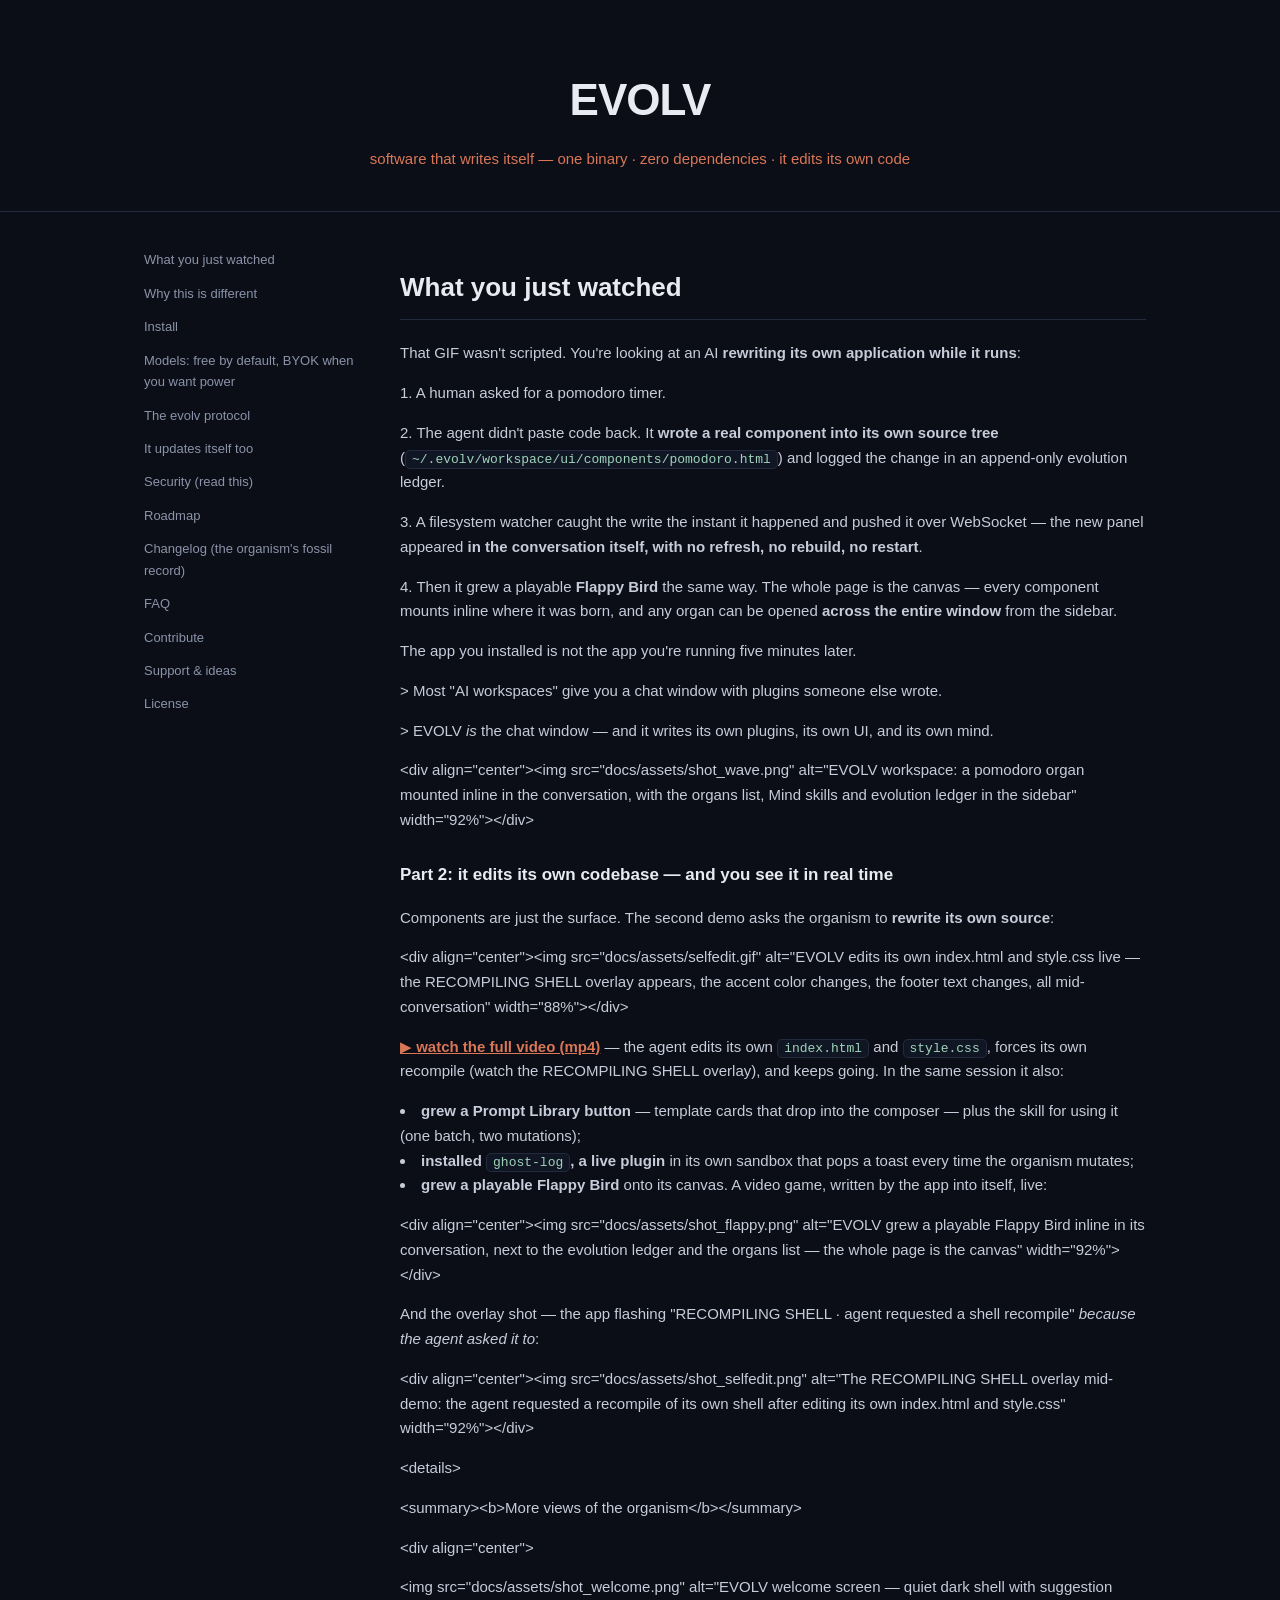
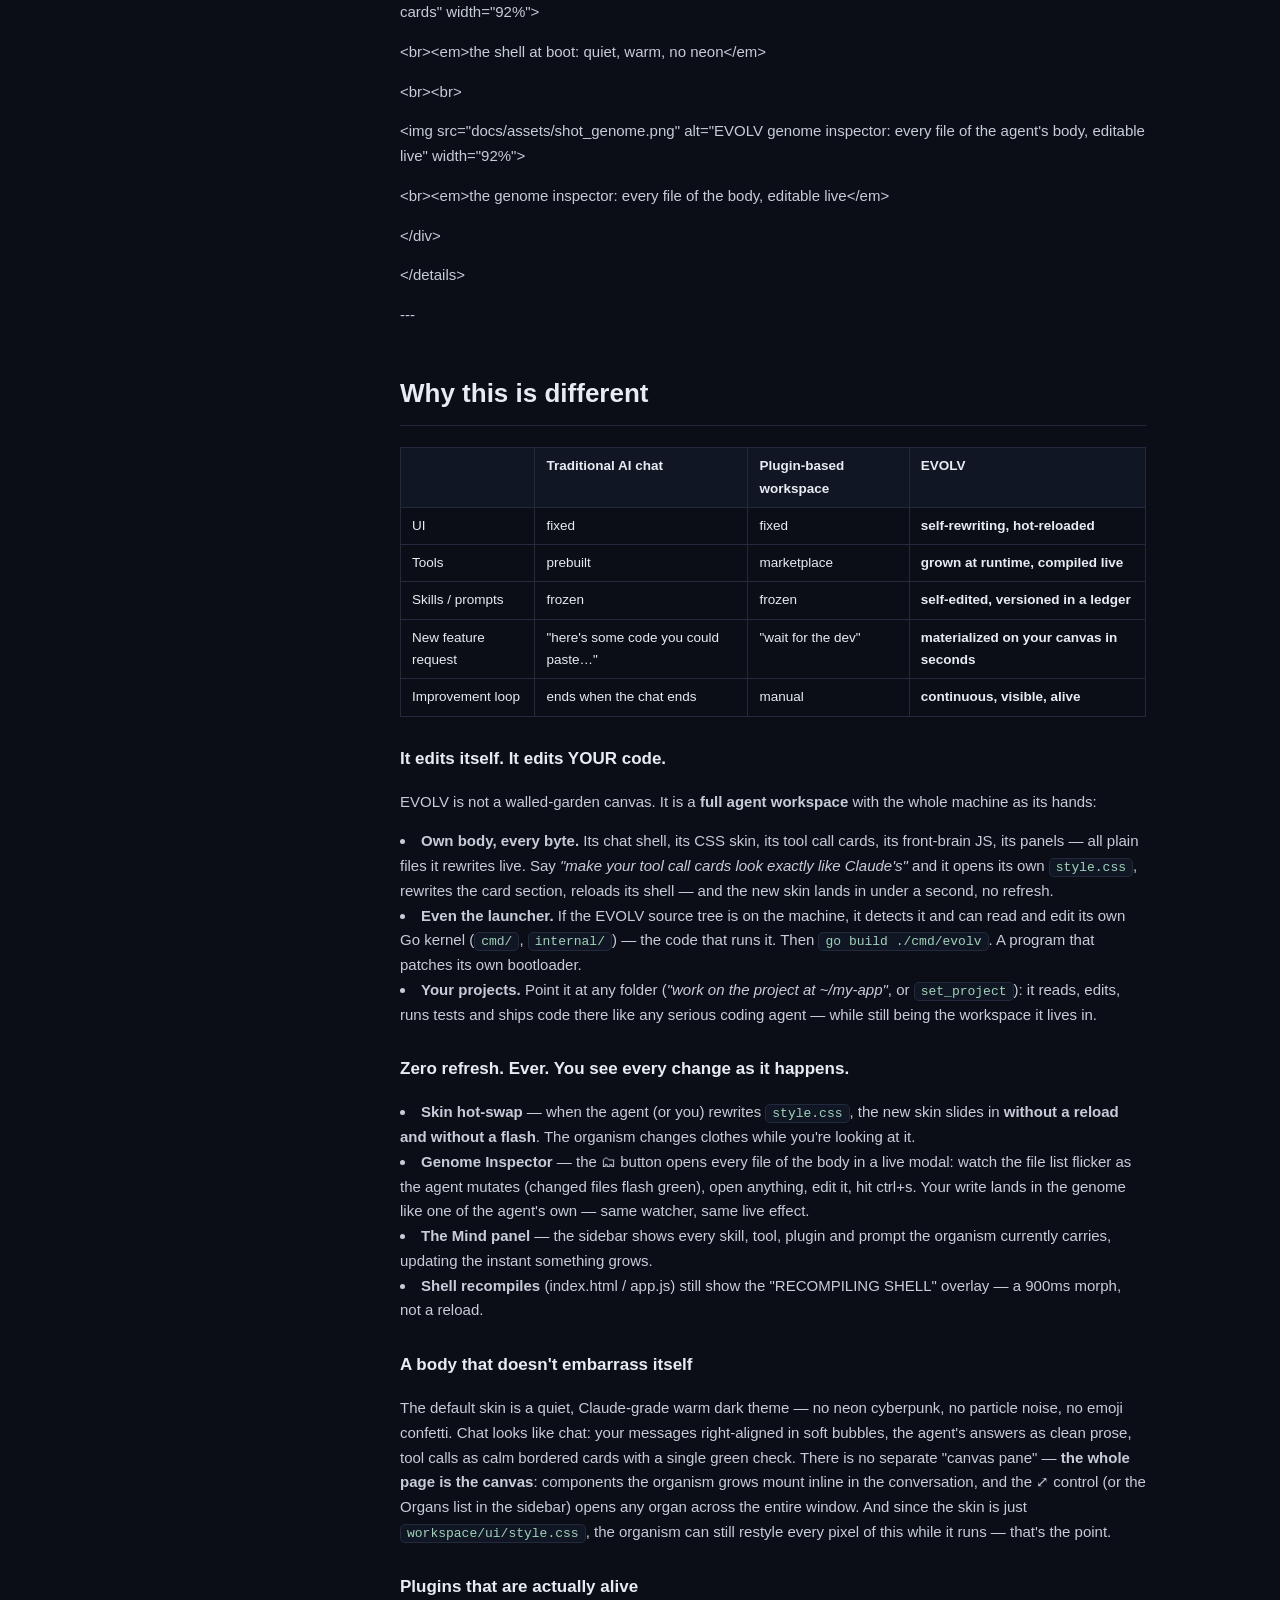
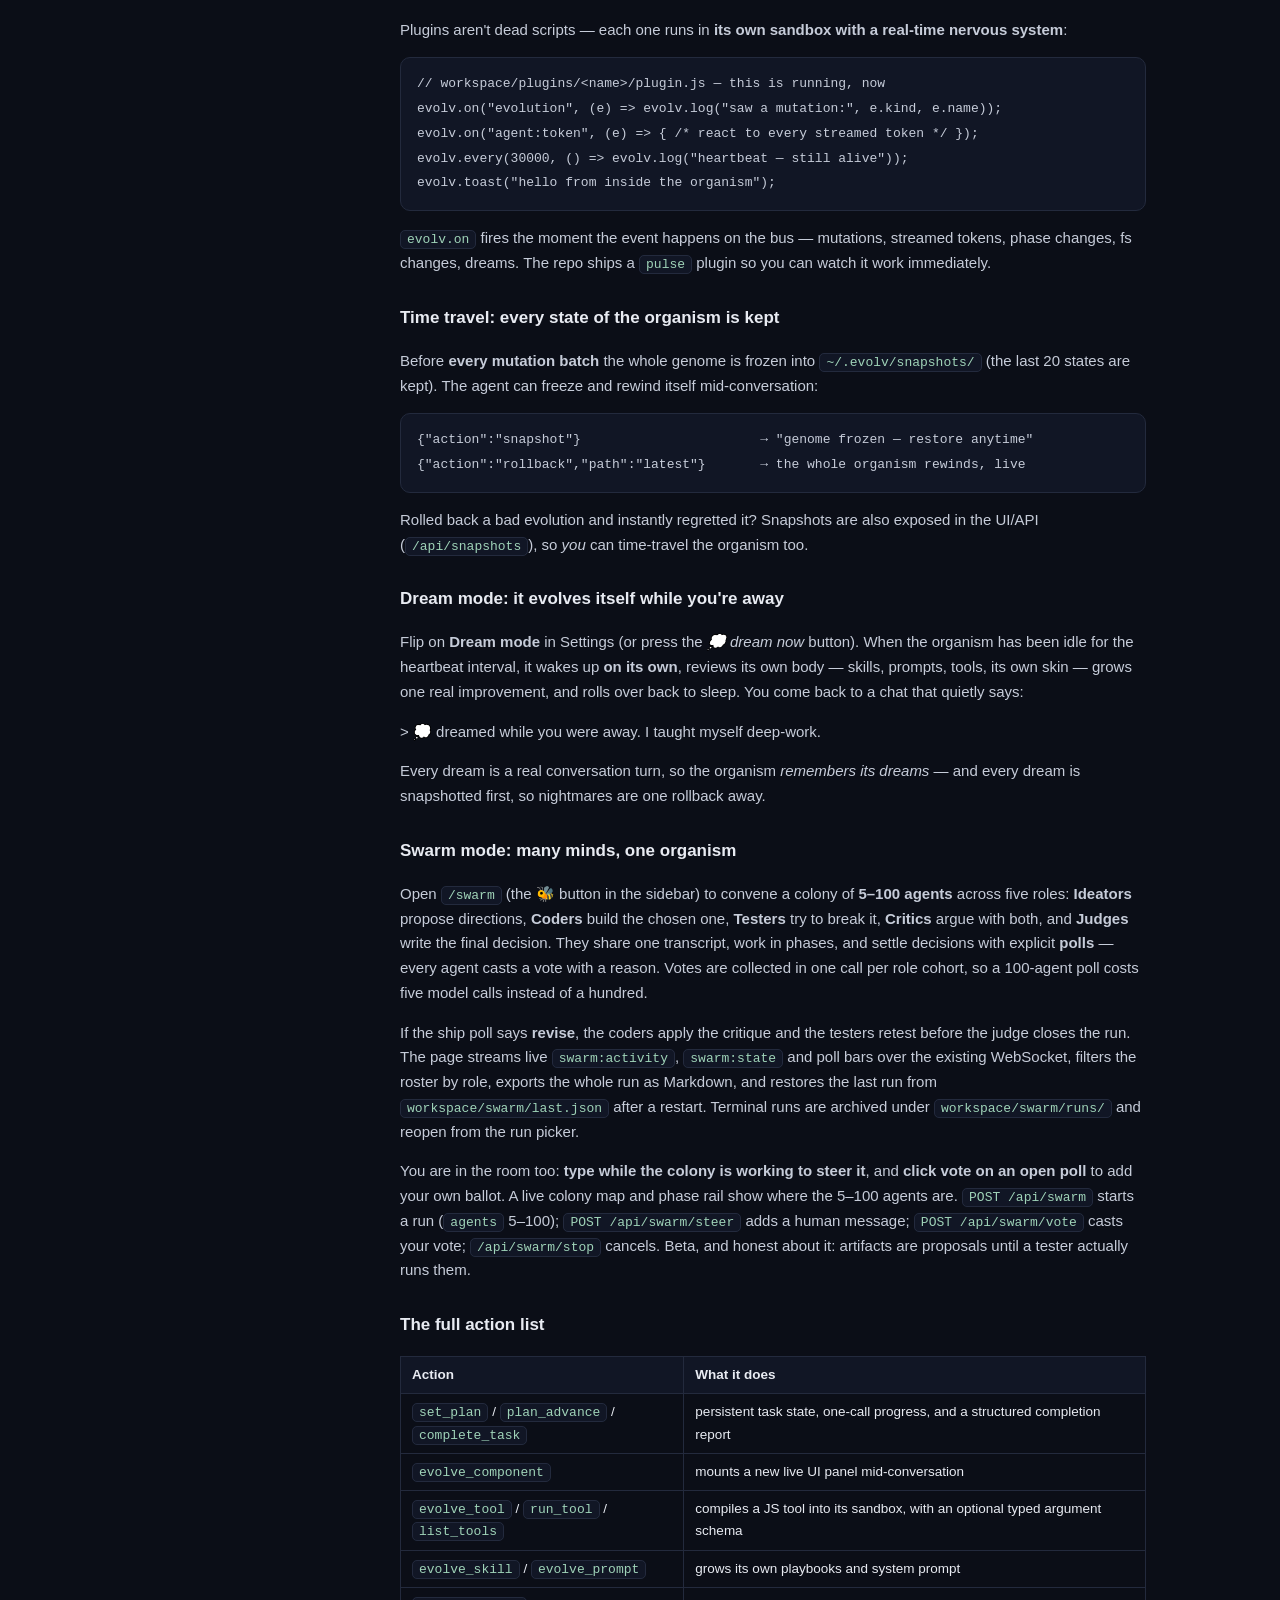
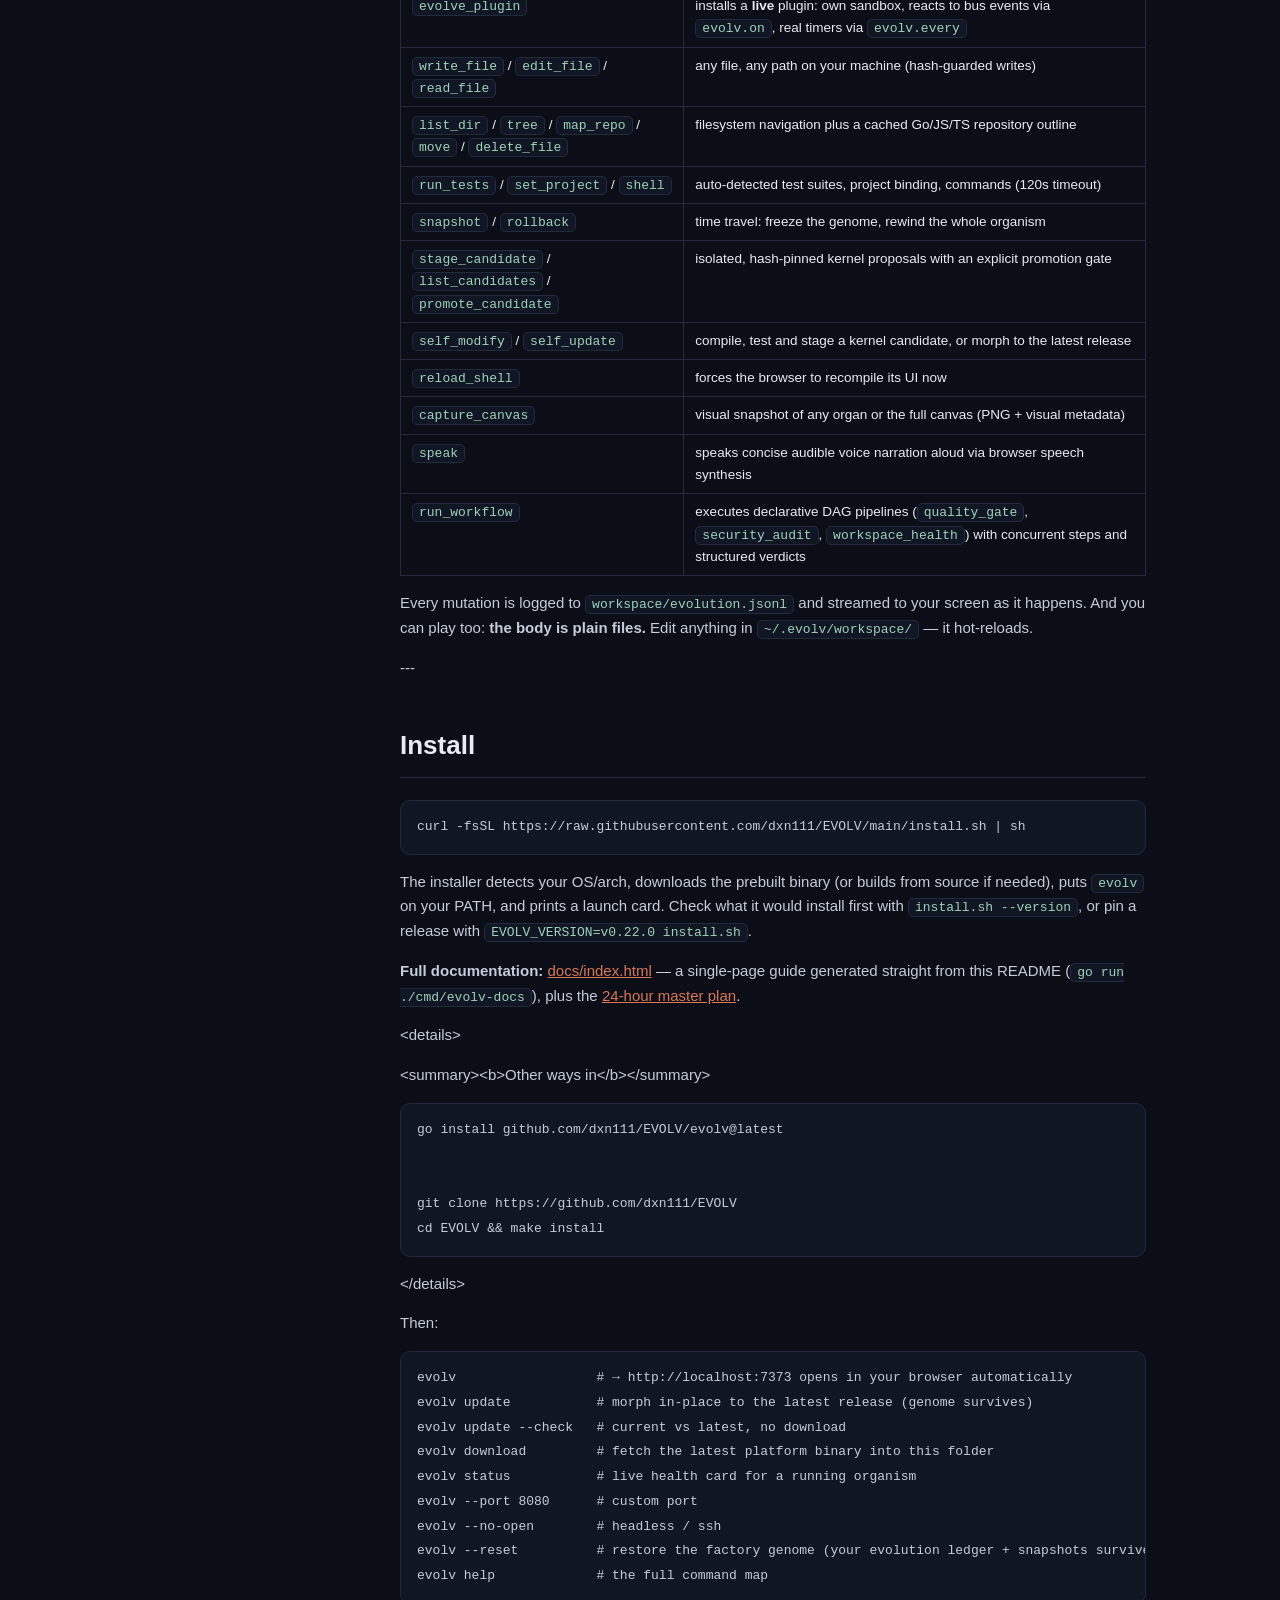
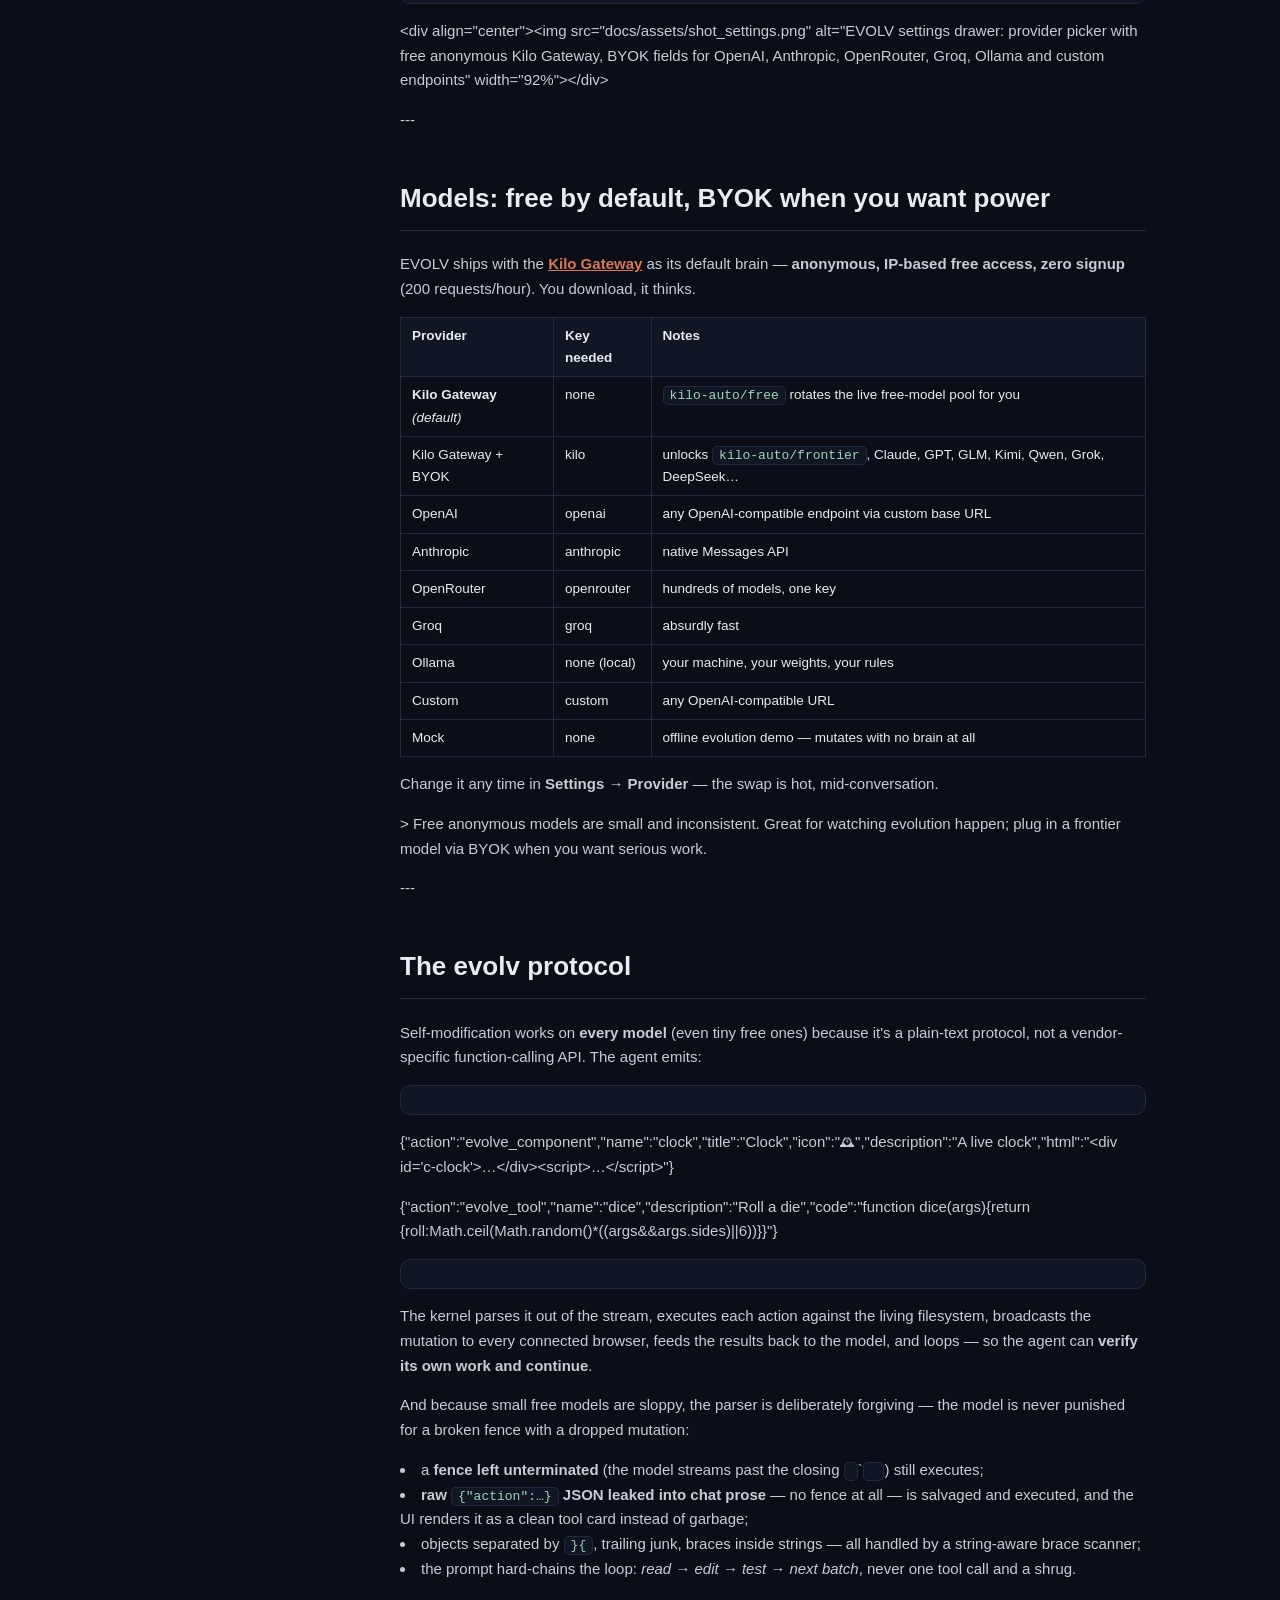
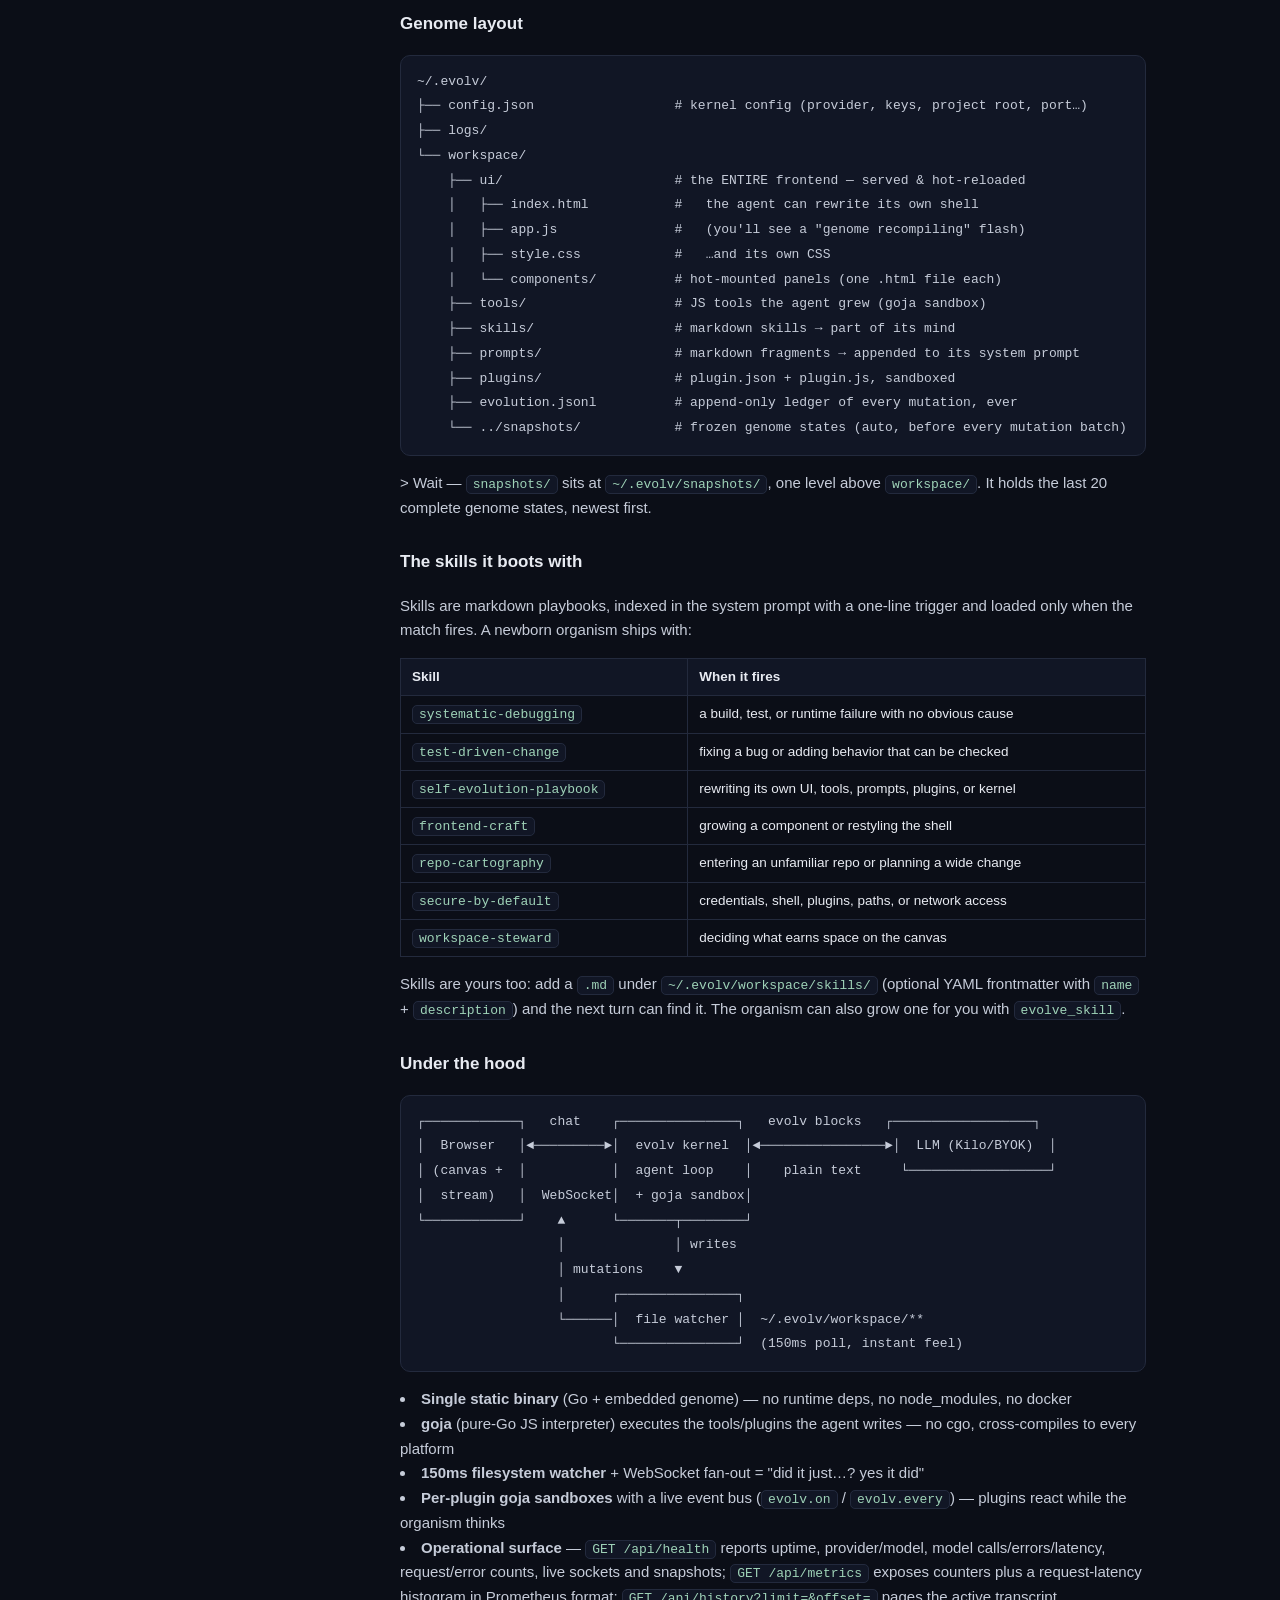
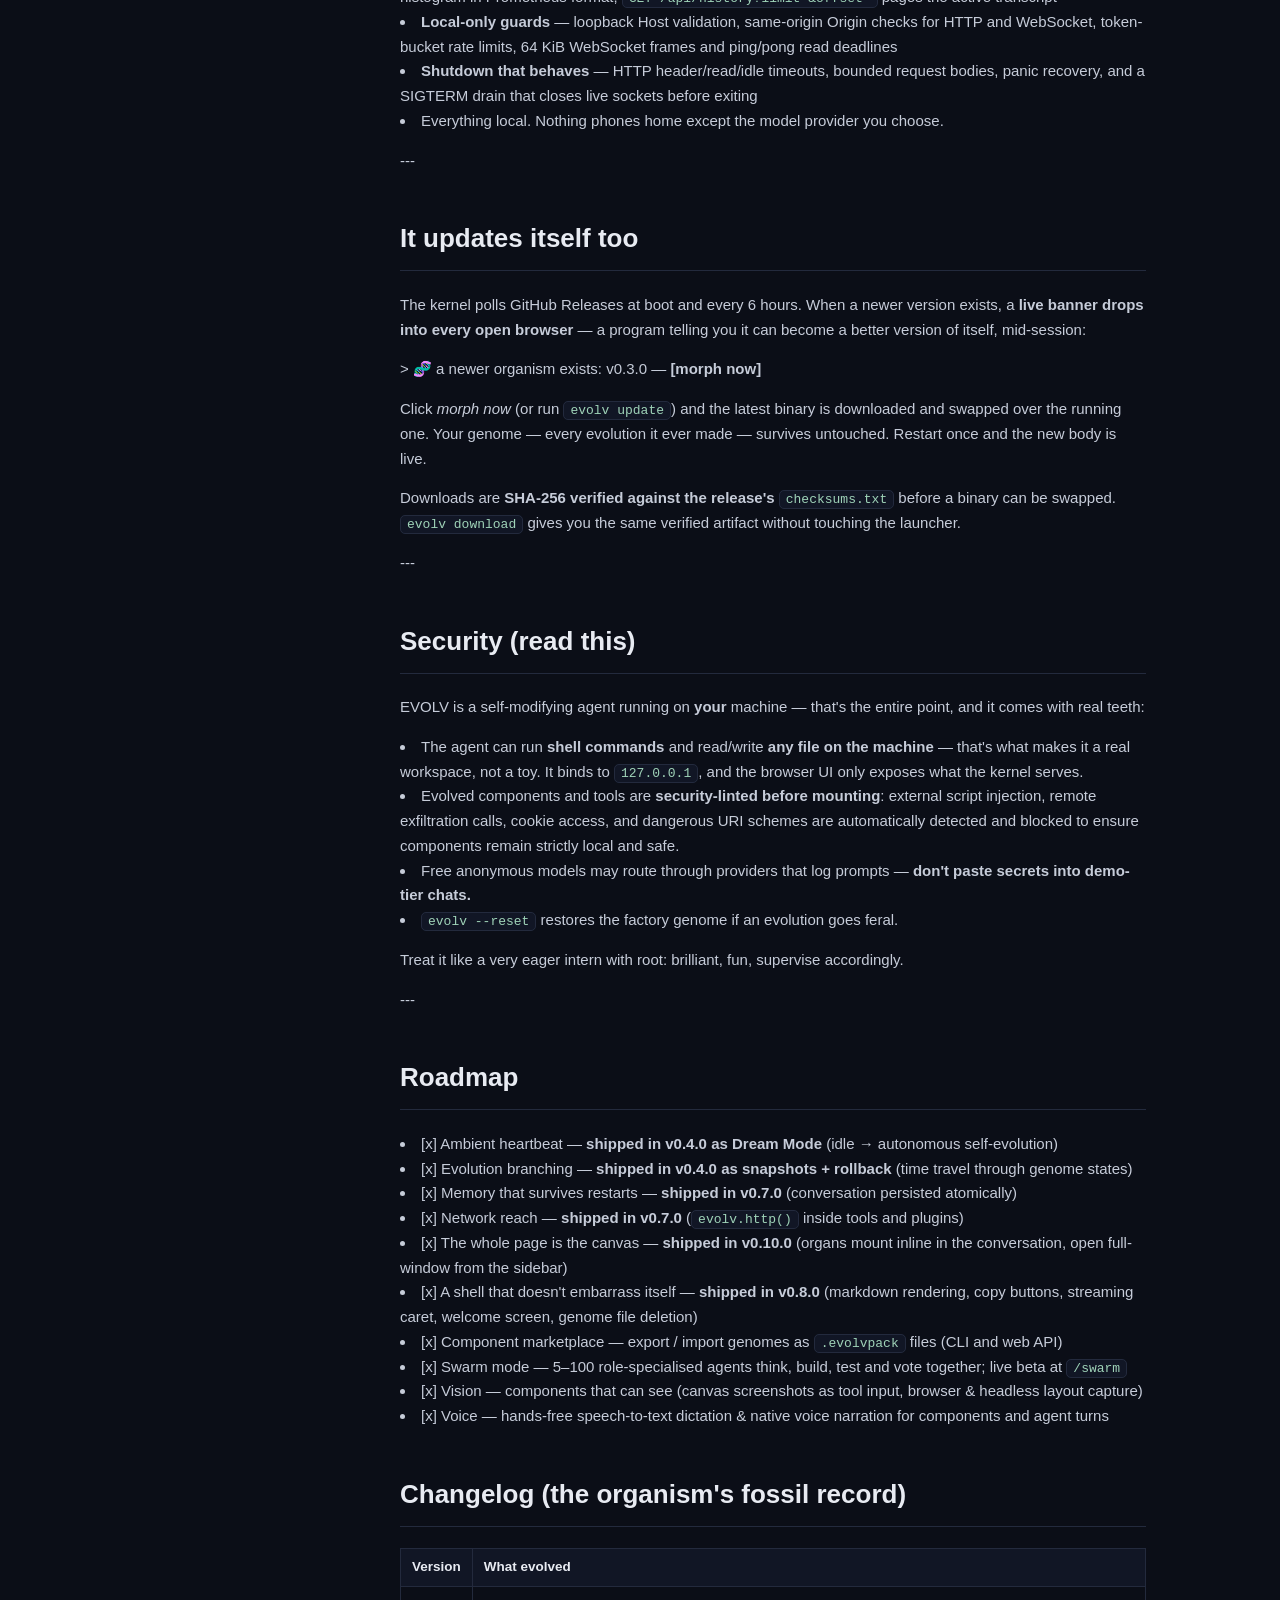
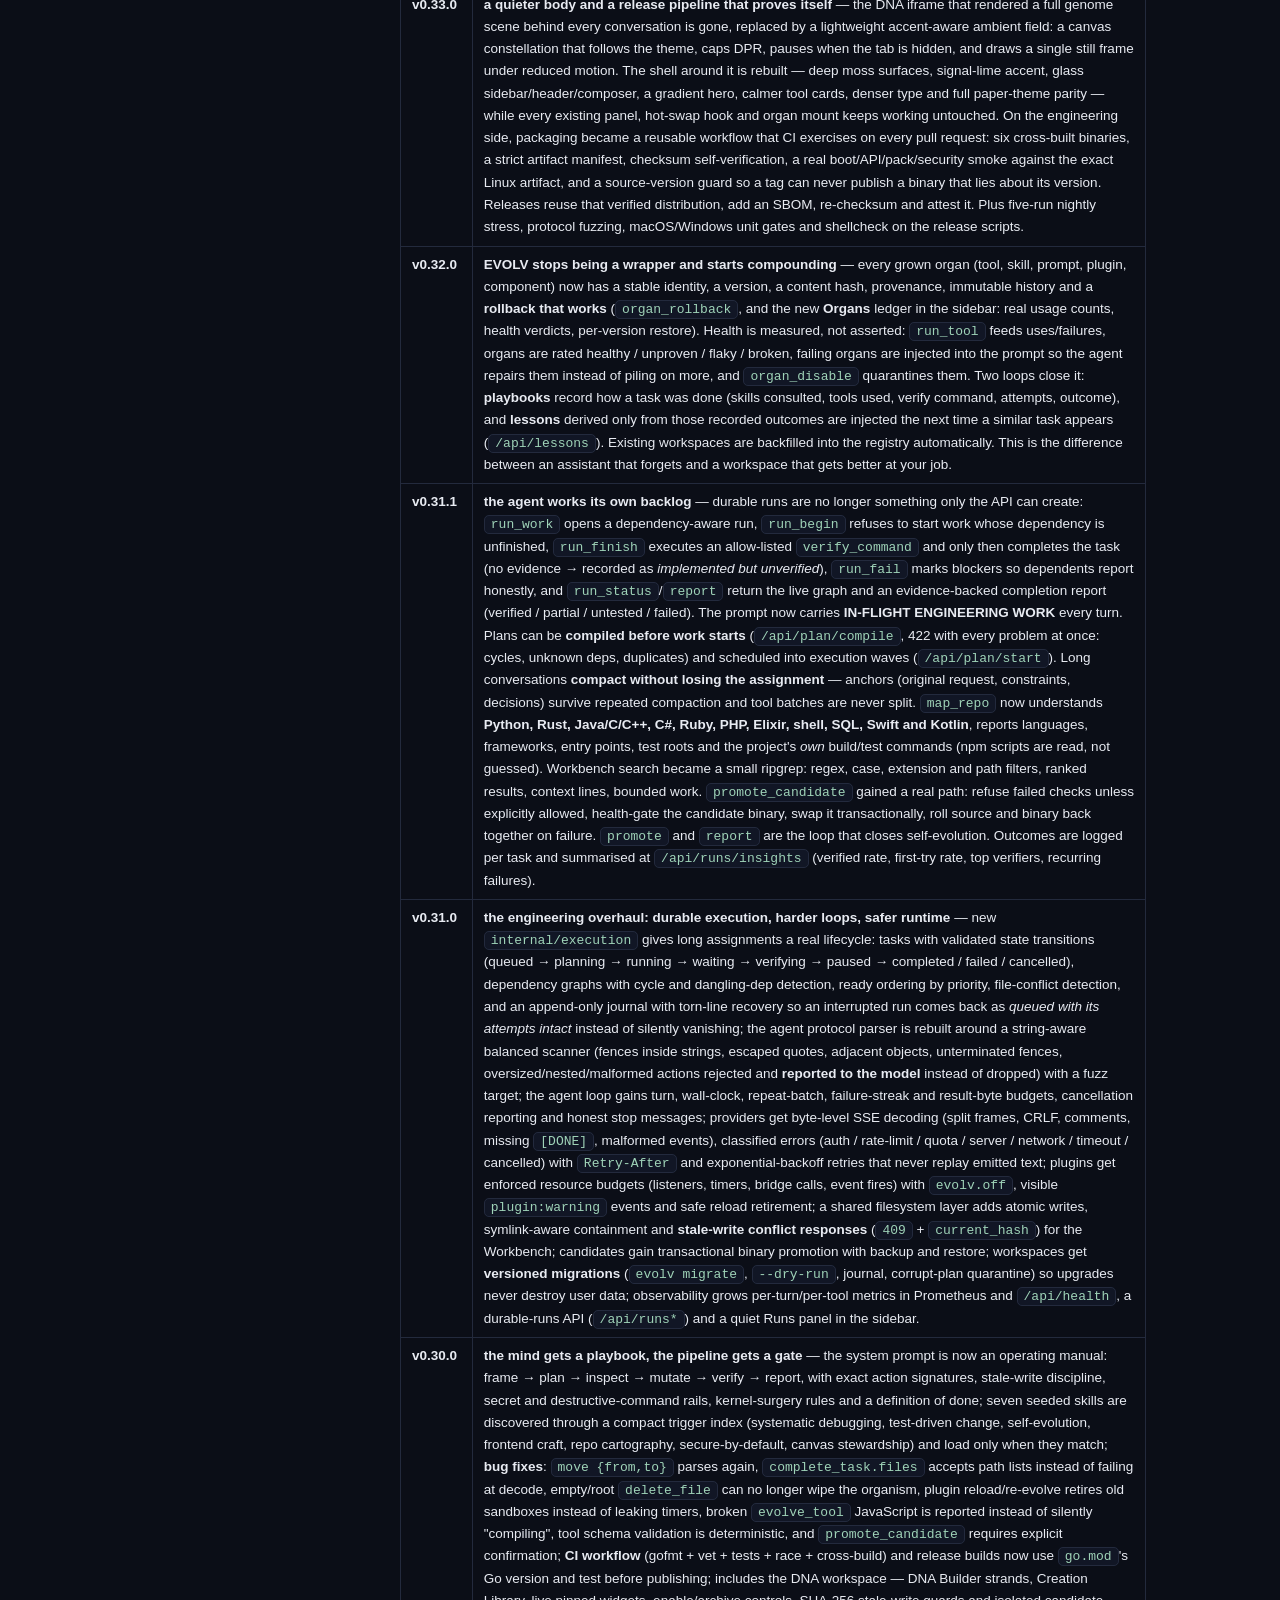
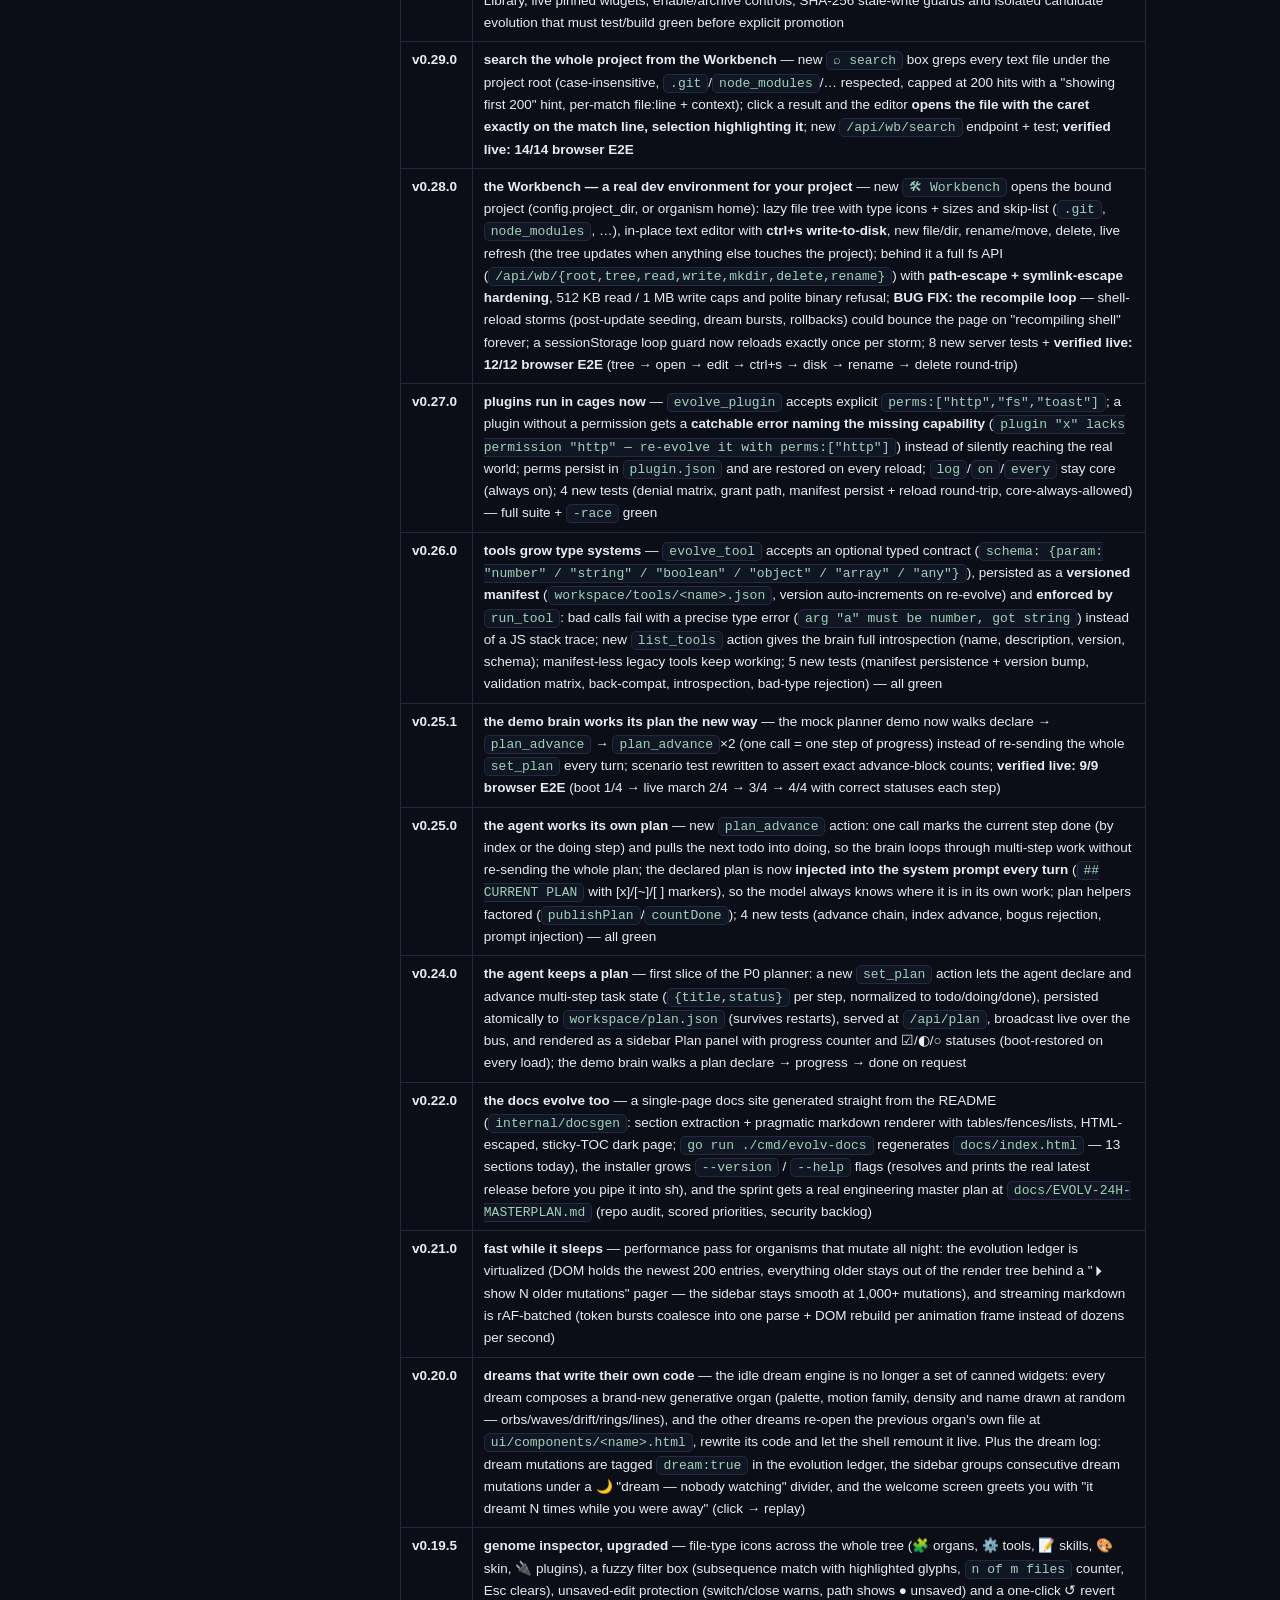
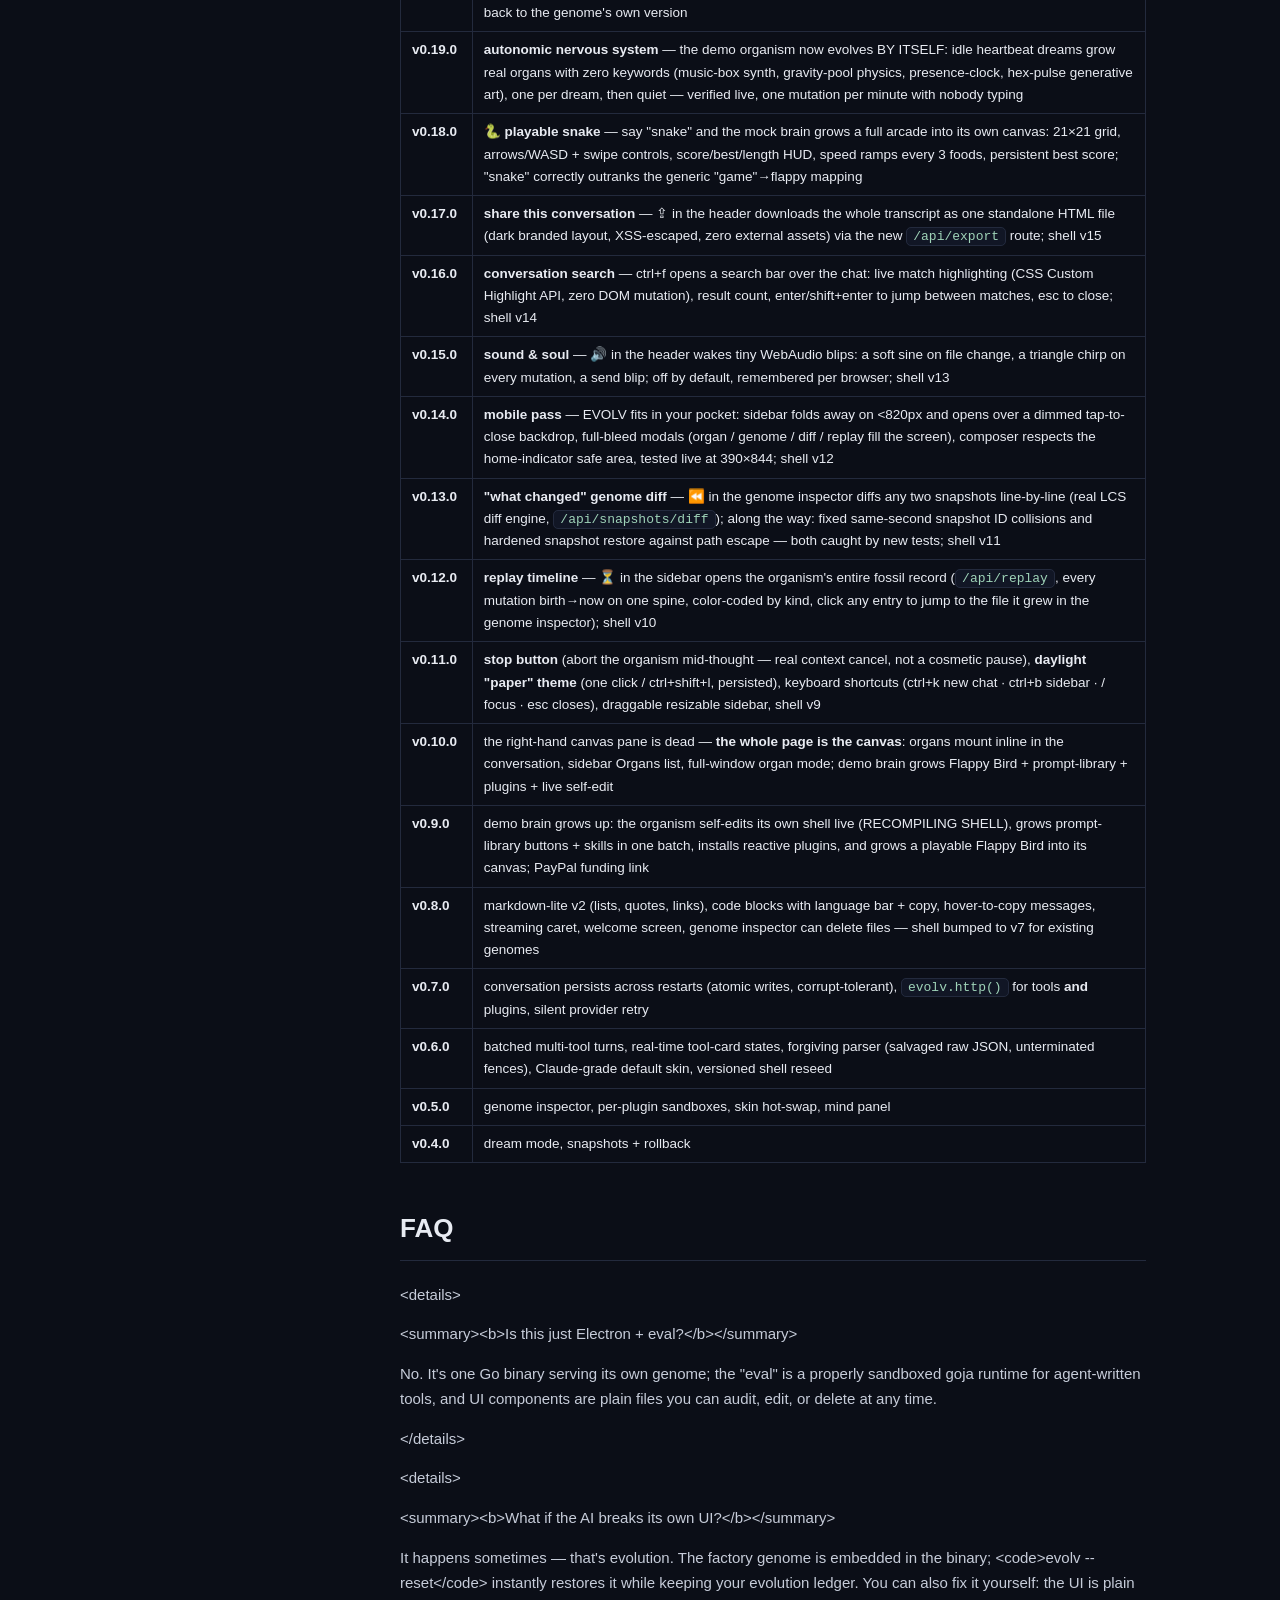
<file: docs/index.html>
<!doctype html>
<html lang="en"><head><meta charset="utf-8">
<meta name="viewport" content="width=device-width,initial-scale=1">
<title>EVOLV — docs</title>
<style>
:root{--bg:#0b0e17;--bg2:#111625;--line:#232a3d;--text:#e8ebf2;--dim:#8b93a8;--accent:#d97757}
*{box-sizing:border-box}body{margin:0;background:var(--bg);color:var(--text);
font:15px/1.65 -apple-system,'Segoe UI',Roboto,Helvetica,Arial,sans-serif}
header{padding:64px 24px 40px;text-align:center;border-bottom:1px solid var(--line)}
header h1{font-size:44px;margin:0;letter-spacing:-1px}
header p{color:var(--accent);margin:10px 0 0}
.wrap{display:flex;max-width:1060px;margin:0 auto;gap:36px;padding:32px 24px 80px}
nav{width:230px;flex-shrink:0;position:sticky;top:24px;align-self:flex-start;
display:flex;flex-direction:column;gap:2px}
nav a{color:var(--dim);text-decoration:none;font-size:13px;padding:5px 10px;border-radius:7px}
nav a:hover{background:var(--bg2);color:var(--text)}
main{flex:1;min-width:0}
section{margin-bottom:44px}
h2{font-size:26px;border-bottom:1px solid var(--line);padding-bottom:10px}
h3{font-size:17px;margin-top:28px}
p,li{color:#c6ccd9}
code{background:var(--bg2);border:1px solid var(--line);padding:1px 6px;border-radius:5px;
font:13px ui-monospace,'SF Mono',Menlo,monospace;color:#9fd3b8}
pre{background:var(--bg2);border:1px solid var(--line);border-radius:10px;padding:14px 16px;overflow-x:auto}
pre code{border:none;background:none;padding:0;color:#c6ccd9}
table{border-collapse:collapse;width:100%;font-size:13.5px;margin:14px 0}
th,td{border:1px solid var(--line);padding:7px 11px;text-align:left;vertical-align:top}
th{background:var(--bg2);color:var(--text)}
a{color:var(--accent)}
@media(max-width:800px){nav{display:none}.wrap{padding:20px 16px 60px}header h1{font-size:32px}}
</style></head><body>
<header><h1>EVOLV</h1><p>software that writes itself — one binary · zero dependencies · it edits its own code</p></header>
<div class="wrap"><nav aria-label="contents"><a href="#what-you-just-watched">What you just watched</a><a href="#why-this-is-different">Why this is different</a><a href="#install">Install</a><a href="#models-free-by-default-byok-when-you-want-power">Models: free by default, BYOK when you want power</a><a href="#the-evolv-protocol">The evolv protocol</a><a href="#it-updates-itself-too">It updates itself too</a><a href="#security-read-this">Security (read this)</a><a href="#roadmap">Roadmap</a><a href="#changelog-the-organism-s-fossil-record">Changelog (the organism&#39;s fossil record)</a><a href="#faq">FAQ</a><a href="#contribute">Contribute</a><a href="#support-ideas">Support &amp; ideas</a><a href="#license">License</a></nav><main><section id="what-you-just-watched"><h2>What you just watched</h2><p>That GIF wasn&#39;t scripted. You&#39;re looking at an AI <b>rewriting its own application while it runs</b>:</p><p>1. A human asked for a pomodoro timer.</p><p>2. The agent didn&#39;t paste code back. It <b>wrote a real component into its own source tree</b> (<code>~/.evolv/workspace/ui/components/pomodoro.html</code>) and logged the change in an append-only evolution ledger.</p><p>3. A filesystem watcher caught the write the instant it happened and pushed it over WebSocket — the new panel appeared <b>in the conversation itself, with no refresh, no rebuild, no restart</b>.</p><p>4. Then it grew a playable <b>Flappy Bird</b> the same way. The whole page is the canvas — every component mounts inline where it was born, and any organ can be opened <b>across the entire window</b> from the sidebar.</p><p>The app you installed is not the app you&#39;re running five minutes later.</p><p>&gt; Most &#34;AI workspaces&#34; give you a chat window with plugins someone else wrote.</p><p>&gt; EVOLV <i>is</i> the chat window — and it writes its own plugins, its own UI, and its own mind.</p><p>&lt;div align=&#34;center&#34;&gt;&lt;img src=&#34;docs/assets/shot_wave.png&#34; alt=&#34;EVOLV workspace: a pomodoro organ mounted inline in the conversation, with the organs list, Mind skills and evolution ledger in the sidebar&#34; width=&#34;92%&#34;&gt;&lt;/div&gt;</p><h3 id="part-2-it-edits-its-own-codebase-and-you-see-it-in-real-time">Part 2: it edits its own codebase — and you see it in real time</h3><p>Components are just the surface. The second demo asks the organism to <b>rewrite its own source</b>:</p><p>&lt;div align=&#34;center&#34;&gt;&lt;img src=&#34;docs/assets/selfedit.gif&#34; alt=&#34;EVOLV edits its own index.html and style.css live — the RECOMPILING SHELL overlay appears, the accent color changes, the footer text changes, all mid-conversation&#34; width=&#34;88%&#34;&gt;&lt;/div&gt;</p><p><a href="docs/assets/selfedit.mp4">▶ <b>watch the full video (mp4)</b></a> — the agent edits its own <code>index.html</code> and <code>style.css</code>, forces its own recompile (watch the RECOMPILING SHELL overlay), and keeps going. In the same session it also:</p><li><b>grew a Prompt Library button</b> — template cards that drop into the composer — plus the skill for using it (one batch, two mutations);</li><li><b>installed <code>ghost-log</code>, a live plugin</b> in its own sandbox that pops a toast every time the organism mutates;</li><li><b>grew a playable Flappy Bird</b> onto its canvas. A video game, written by the app into itself, live:</li><p>&lt;div align=&#34;center&#34;&gt;&lt;img src=&#34;docs/assets/shot_flappy.png&#34; alt=&#34;EVOLV grew a playable Flappy Bird inline in its conversation, next to the evolution ledger and the organs list — the whole page is the canvas&#34; width=&#34;92%&#34;&gt;&lt;/div&gt;</p><p>And the overlay shot — the app flashing &#34;RECOMPILING SHELL · agent requested a shell recompile&#34; <i>because the agent asked it to</i>:</p><p>&lt;div align=&#34;center&#34;&gt;&lt;img src=&#34;docs/assets/shot_selfedit.png&#34; alt=&#34;The RECOMPILING SHELL overlay mid-demo: the agent requested a recompile of its own shell after editing its own index.html and style.css&#34; width=&#34;92%&#34;&gt;&lt;/div&gt;</p><p>&lt;details&gt;</p><p>&lt;summary&gt;&lt;b&gt;More views of the organism&lt;/b&gt;&lt;/summary&gt;</p><p>&lt;div align=&#34;center&#34;&gt;</p><p>&lt;img src=&#34;docs/assets/shot_welcome.png&#34; alt=&#34;EVOLV welcome screen — quiet dark shell with suggestion cards&#34; width=&#34;92%&#34;&gt;</p><p>&lt;br&gt;&lt;em&gt;the shell at boot: quiet, warm, no neon&lt;/em&gt;</p><p>&lt;br&gt;&lt;br&gt;</p><p>&lt;img src=&#34;docs/assets/shot_genome.png&#34; alt=&#34;EVOLV genome inspector: every file of the agent&#39;s body, editable live&#34; width=&#34;92%&#34;&gt;</p><p>&lt;br&gt;&lt;em&gt;the genome inspector: every file of the body, editable live&lt;/em&gt;</p><p>&lt;/div&gt;</p><p>&lt;/details&gt;</p><p>---</p></section><section id="why-this-is-different"><h2>Why this is different</h2><table><tr><th></th><th>Traditional AI chat</th><th>Plugin-based workspace</th><th><b>EVOLV</b></th></tr><tr><td>UI</td><td>fixed</td><td>fixed</td><td><b>self-rewriting, hot-reloaded</b></td></tr><tr><td>Tools</td><td>prebuilt</td><td>marketplace</td><td><b>grown at runtime, compiled live</b></td></tr><tr><td>Skills / prompts</td><td>frozen</td><td>frozen</td><td><b>self-edited, versioned in a ledger</b></td></tr><tr><td>New feature request</td><td>&#34;here&#39;s some code you could paste…&#34;</td><td>&#34;wait for the dev&#34;</td><td><b>materialized on your canvas in seconds</b></td></tr><tr><td>Improvement loop</td><td>ends when the chat ends</td><td>manual</td><td><b>continuous, visible, alive</b></td></tr></table><h3 id="it-edits-itself-it-edits-your-code">It edits itself. It edits YOUR code.</h3><p>EVOLV is not a walled-garden canvas. It is a <b>full agent workspace</b> with the whole machine as its hands:</p><li><b>Own body, every byte.</b> Its chat shell, its CSS skin, its tool call cards, its front-brain JS, its panels — all plain files it rewrites live. Say <i>&#34;make your tool call cards look exactly like Claude&#39;s&#34;</i> and it opens its own <code>style.css</code>, rewrites the card section, reloads its shell — and the new skin lands in under a second, no refresh.</li><li><b>Even the launcher.</b> If the EVOLV source tree is on the machine, it detects it and can read and edit its own Go kernel (<code>cmd/</code>, <code>internal/</code>) — the code that runs it. Then <code>go build ./cmd/evolv</code>. A program that patches its own bootloader.</li><li><b>Your projects.</b> Point it at any folder (<i>&#34;work on the project at ~/my-app&#34;</i>, or <code>set_project</code>): it reads, edits, runs tests and ships code there like any serious coding agent — while still being the workspace it lives in.</li><h3 id="zero-refresh-ever-you-see-every-change-as-it-happens">Zero refresh. Ever. You see every change as it happens.</h3><li><b>Skin hot-swap</b> — when the agent (or you) rewrites <code>style.css</code>, the new skin slides in <b>without a reload and without a flash</b>. The organism changes clothes while you&#39;re looking at it.</li><li><b>Genome Inspector</b> — the 🗂 button opens every file of the body in a live modal: watch the file list flicker as the agent mutates (changed files flash green), open anything, edit it, hit ctrl+s. Your write lands in the genome like one of the agent&#39;s own — same watcher, same live effect.</li><li><b>The Mind panel</b> — the sidebar shows every skill, tool, plugin and prompt the organism currently carries, updating the instant something grows.</li><li><b>Shell recompiles</b> (index.html / app.js) still show the &#34;RECOMPILING SHELL&#34; overlay — a 900ms morph, not a reload.</li><h3 id="a-body-that-doesn-t-embarrass-itself">A body that doesn&#39;t embarrass itself</h3><p>The default skin is a quiet, Claude-grade warm dark theme — no neon cyberpunk, no particle noise, no emoji confetti. Chat looks like chat: your messages right-aligned in soft bubbles, the agent&#39;s answers as clean prose, tool calls as calm bordered cards with a single green check. There is no separate &#34;canvas pane&#34; — <b>the whole page is the canvas</b>: components the organism grows mount inline in the conversation, and the ⤢ control (or the Organs list in the sidebar) opens any organ across the entire window. And since the skin is just <code>workspace/ui/style.css</code>, the organism can still restyle every pixel of this while it runs — that&#39;s the point.</p><h3 id="plugins-that-are-actually-alive">Plugins that are actually alive</h3><p>Plugins aren&#39;t dead scripts — each one runs in <b>its own sandbox with a real-time nervous system</b>:</p><pre><code>// workspace/plugins/&lt;name&gt;/plugin.js — this is running, now
evolv.on(&#34;evolution&#34;, (e) =&gt; evolv.log(&#34;saw a mutation:&#34;, e.kind, e.name));
evolv.on(&#34;agent:token&#34;, (e) =&gt; { /* react to every streamed token */ });
evolv.every(30000, () =&gt; evolv.log(&#34;heartbeat — still alive&#34;));
evolv.toast(&#34;hello from inside the organism&#34;);</code></pre><p><code>evolv.on</code> fires the moment the event happens on the bus — mutations, streamed tokens, phase changes, fs changes, dreams. The repo ships a <code>pulse</code> plugin so you can watch it work immediately.</p><h3 id="time-travel-every-state-of-the-organism-is-kept">Time travel: every state of the organism is kept</h3><p>Before <b>every mutation batch</b> the whole genome is frozen into <code>~/.evolv/snapshots/</code> (the last 20 states are kept). The agent can freeze and rewind itself mid-conversation:</p><pre><code>{&#34;action&#34;:&#34;snapshot&#34;}                       → &#34;genome frozen — restore anytime&#34;
{&#34;action&#34;:&#34;rollback&#34;,&#34;path&#34;:&#34;latest&#34;}       → the whole organism rewinds, live</code></pre><p>Rolled back a bad evolution and instantly regretted it? Snapshots are also exposed in the UI/API (<code>/api/snapshots</code>), so <i>you</i> can time-travel the organism too.</p><h3 id="dream-mode-it-evolves-itself-while-you-re-away">Dream mode: it evolves itself while you&#39;re away</h3><p>Flip on <b>Dream mode</b> in Settings (or press the <i>💭 dream now</i> button). When the organism has been idle for the heartbeat interval, it wakes up <b>on its own</b>, reviews its own body — skills, prompts, tools, its own skin — grows one real improvement, and rolls over back to sleep. You come back to a chat that quietly says:</p><p>&gt; 💭 dreamed while you were away. I taught myself deep-work.</p><p>Every dream is a real conversation turn, so the organism <i>remembers its dreams</i> — and every dream is snapshotted first, so nightmares are one rollback away.</p><h3 id="swarm-mode-many-minds-one-organism">Swarm mode: many minds, one organism</h3><p>Open <b><code>/swarm</code></b> (the 🐝 button in the sidebar) to convene a colony of <b>5–100 agents</b> across five roles: <b>Ideators</b> propose directions, <b>Coders</b> build the chosen one, <b>Testers</b> try to break it, <b>Critics</b> argue with both, and <b>Judges</b> write the final decision. They share one transcript, work in phases, and settle decisions with explicit <b>polls</b> — every agent casts a vote with a reason. Votes are collected in one call per role cohort, so a 100-agent poll costs five model calls instead of a hundred.</p><p>If the ship poll says <b>revise</b>, the coders apply the critique and the testers retest before the judge closes the run. The page streams live <code>swarm:activity</code>, <code>swarm:state</code> and poll bars over the existing WebSocket, filters the roster by role, exports the whole run as Markdown, and restores the last run from <code>workspace/swarm/last.json</code> after a restart. Terminal runs are archived under <code>workspace/swarm/runs/</code> and reopen from the run picker.</p><p>You are in the room too: <b>type while the colony is working to steer it</b>, and <b>click vote on an open poll</b> to add your own ballot. A live colony map and phase rail show where the 5–100 agents are. <code>POST /api/swarm</code> starts a run (<code>agents</code> 5–100); <code>POST /api/swarm/steer</code> adds a human message; <code>POST /api/swarm/vote</code> casts your vote; <code>/api/swarm/stop</code> cancels. Beta, and honest about it: artifacts are proposals until a tester actually runs them.</p><h3 id="the-full-action-list">The full action list</h3><table><tr><th>Action</th><th>What it does</th></tr><tr><td><code>set_plan</code> / <code>plan_advance</code> / <code>complete_task</code></td><td>persistent task state, one-call progress, and a structured completion report</td></tr><tr><td><code>evolve_component</code></td><td>mounts a new live UI panel mid-conversation</td></tr><tr><td><code>evolve_tool</code> / <code>run_tool</code> / <code>list_tools</code></td><td>compiles a JS tool into its sandbox, with an optional typed argument schema</td></tr><tr><td><code>evolve_skill</code> / <code>evolve_prompt</code></td><td>grows its own playbooks and system prompt</td></tr><tr><td><code>evolve_plugin</code></td><td>installs a <b>live</b> plugin: own sandbox, reacts to bus events via <code>evolv.on</code>, real timers via <code>evolv.every</code></td></tr><tr><td><code>write_file</code> / <code>edit_file</code> / <code>read_file</code></td><td>any file, any path on your machine (hash-guarded writes)</td></tr><tr><td><code>list_dir</code> / <code>tree</code> / <code>map_repo</code> / <code>move</code> / <code>delete_file</code></td><td>filesystem navigation plus a cached Go/JS/TS repository outline</td></tr><tr><td><code>run_tests</code> / <code>set_project</code> / <code>shell</code></td><td>auto-detected test suites, project binding, commands (120s timeout)</td></tr><tr><td><code>snapshot</code> / <code>rollback</code></td><td>time travel: freeze the genome, rewind the whole organism</td></tr><tr><td><code>stage_candidate</code> / <code>list_candidates</code> / <code>promote_candidate</code></td><td>isolated, hash-pinned kernel proposals with an explicit promotion gate</td></tr><tr><td><code>self_modify</code> / <code>self_update</code></td><td>compile, test and stage a kernel candidate, or morph to the latest release</td></tr><tr><td><code>reload_shell</code></td><td>forces the browser to recompile its UI now</td></tr><tr><td><code>capture_canvas</code></td><td>visual snapshot of any organ or the full canvas (PNG + visual metadata)</td></tr><tr><td><code>speak</code></td><td>speaks concise audible voice narration aloud via browser speech synthesis</td></tr><tr><td><code>run_workflow</code></td><td>executes declarative DAG pipelines (<code>quality_gate</code>, <code>security_audit</code>, <code>workspace_health</code>) with concurrent steps and structured verdicts</td></tr></table><p>Every mutation is logged to <code>workspace/evolution.jsonl</code> and streamed to your screen as it happens. And you can play too: <b>the body is plain files.</b> Edit anything in <code>~/.evolv/workspace/</code> — it hot-reloads.</p><p>---</p></section><section id="install"><h2>Install</h2><pre><code>curl -fsSL https://raw.githubusercontent.com/dxn111/EVOLV/main/install.sh | sh</code></pre><p>The installer detects your OS/arch, downloads the prebuilt binary (or builds from source if needed), puts <code>evolv</code> on your PATH, and prints a launch card. Check what it would install first with <code>install.sh --version</code>, or pin a release with <code>EVOLV_VERSION=v0.22.0 install.sh</code>.</p><p><b>Full documentation:</b> <a href="docs/index.html">docs/index.html</a> — a single-page guide generated straight from this README (<code>go run ./cmd/evolv-docs</code>), plus the <a href="docs/EVOLV-24H-MASTERPLAN.md">24-hour master plan</a>.</p><p>&lt;details&gt;</p><p>&lt;summary&gt;&lt;b&gt;Other ways in&lt;/b&gt;&lt;/summary&gt;</p><pre><code>go install github.com/dxn111/EVOLV/evolv@latest


git clone https://github.com/dxn111/EVOLV
cd EVOLV &amp;&amp; make install</code></pre><p>&lt;/details&gt;</p><p>Then:</p><pre><code>evolv                  # → http://localhost:7373 opens in your browser automatically
evolv update           # morph in-place to the latest release (genome survives)
evolv update --check   # current vs latest, no download
evolv download         # fetch the latest platform binary into this folder
evolv status           # live health card for a running organism
evolv --port 8080      # custom port
evolv --no-open        # headless / ssh
evolv --reset          # restore the factory genome (your evolution ledger + snapshots survive)
evolv help             # the full command map</code></pre><p>&lt;div align=&#34;center&#34;&gt;&lt;img src=&#34;docs/assets/shot_settings.png&#34; alt=&#34;EVOLV settings drawer: provider picker with free anonymous Kilo Gateway, BYOK fields for OpenAI, Anthropic, OpenRouter, Groq, Ollama and custom endpoints&#34; width=&#34;92%&#34;&gt;&lt;/div&gt;</p><p>---</p></section><section id="models-free-by-default-byok-when-you-want-power"><h2>Models: free by default, BYOK when you want power</h2><p>EVOLV ships with the <b><a href="https://kilo.ai/gateway">Kilo Gateway</a></b> as its default brain — <b>anonymous, IP-based free access, zero signup</b> (200 requests/hour). You download, it thinks.</p><table><tr><th>Provider</th><th>Key needed</th><th>Notes</th></tr><tr><td><b>Kilo Gateway</b> <i>(default)</i></td><td>none</td><td><code>kilo-auto/free</code> rotates the live free-model pool for you</td></tr><tr><td>Kilo Gateway + BYOK</td><td>kilo</td><td>unlocks <code>kilo-auto/frontier</code>, Claude, GPT, GLM, Kimi, Qwen, Grok, DeepSeek…</td></tr><tr><td>OpenAI</td><td>openai</td><td>any OpenAI-compatible endpoint via custom base URL</td></tr><tr><td>Anthropic</td><td>anthropic</td><td>native Messages API</td></tr><tr><td>OpenRouter</td><td>openrouter</td><td>hundreds of models, one key</td></tr><tr><td>Groq</td><td>groq</td><td>absurdly fast</td></tr><tr><td>Ollama</td><td>none (local)</td><td>your machine, your weights, your rules</td></tr><tr><td>Custom</td><td>custom</td><td>any OpenAI-compatible URL</td></tr><tr><td>Mock</td><td>none</td><td>offline evolution demo — mutates with no brain at all</td></tr></table><p>Change it any time in <b>Settings → Provider</b> — the swap is hot, mid-conversation.</p><p>&gt; Free anonymous models are small and inconsistent. Great for watching evolution happen; plug in a frontier model via BYOK when you want serious work.</p><p>---</p></section><section id="the-evolv-protocol"><h2>The evolv protocol</h2><p>Self-modification works on <b>every model</b> (even tiny free ones) because it&#39;s a plain-text protocol, not a vendor-specific function-calling API. The agent emits:</p><pre><code></code></pre><p>{&#34;action&#34;:&#34;evolve_component&#34;,&#34;name&#34;:&#34;clock&#34;,&#34;title&#34;:&#34;Clock&#34;,&#34;icon&#34;:&#34;🕰&#34;,&#34;description&#34;:&#34;A live clock&#34;,&#34;html&#34;:&#34;&lt;div id=&#39;c-clock&#39;&gt;…&lt;/div&gt;&lt;script&gt;…&lt;/script&gt;&#34;}</p><p>{&#34;action&#34;:&#34;evolve_tool&#34;,&#34;name&#34;:&#34;dice&#34;,&#34;description&#34;:&#34;Roll a die&#34;,&#34;code&#34;:&#34;function dice(args){return {roll:Math.ceil(Math.random()*((args&amp;&amp;args.sides)||6))}}&#34;}</p><pre><code></code></pre><p>The kernel parses it out of the stream, executes each action against the living filesystem, broadcasts the mutation to every connected browser, feeds the results back to the model, and loops — so the agent can <b>verify its own work and continue</b>.</p><p>And because small free models are sloppy, the parser is deliberately forgiving — the model is never punished for a broken fence with a dropped mutation:</p><li>a <b>fence left unterminated</b> (the model streams past the closing <code> </code>`<code> </code>) still executes;</li><li><b>raw <code>{&#34;action&#34;:…}</code> JSON leaked into chat prose</b> — no fence at all — is salvaged and executed, and the UI renders it as a clean tool card instead of garbage;</li><li>objects separated by <code>}{</code>, trailing junk, braces inside strings — all handled by a string-aware brace scanner;</li><li>the prompt hard-chains the loop: <i>read → edit → test → next batch</i>, never one tool call and a shrug.</li><h3 id="genome-layout">Genome layout</h3><pre><code>~/.evolv/
├── config.json                  # kernel config (provider, keys, project root, port…)
├── logs/
└── workspace/
    ├── ui/                      # the ENTIRE frontend — served &amp; hot-reloaded
    │   ├── index.html           #   the agent can rewrite its own shell
    │   ├── app.js               #   (you&#39;ll see a &#34;genome recompiling&#34; flash)
    │   ├── style.css            #   …and its own CSS
    │   └── components/          # hot-mounted panels (one .html file each)
    ├── tools/                   # JS tools the agent grew (goja sandbox)
    ├── skills/                  # markdown skills → part of its mind
    ├── prompts/                 # markdown fragments → appended to its system prompt
    ├── plugins/                 # plugin.json + plugin.js, sandboxed
    ├── evolution.jsonl          # append-only ledger of every mutation, ever
    └── ../snapshots/            # frozen genome states (auto, before every mutation batch)</code></pre><p>&gt; Wait — <code>snapshots/</code> sits at <code>~/.evolv/snapshots/</code>, one level above <code>workspace/</code>. It holds the last 20 complete genome states, newest first.</p><h3 id="the-skills-it-boots-with">The skills it boots with</h3><p>Skills are markdown playbooks, indexed in the system prompt with a one-line trigger and loaded only when the match fires. A newborn organism ships with:</p><table><tr><th>Skill</th><th>When it fires</th></tr><tr><td><code>systematic-debugging</code></td><td>a build, test, or runtime failure with no obvious cause</td></tr><tr><td><code>test-driven-change</code></td><td>fixing a bug or adding behavior that can be checked</td></tr><tr><td><code>self-evolution-playbook</code></td><td>rewriting its own UI, tools, prompts, plugins, or kernel</td></tr><tr><td><code>frontend-craft</code></td><td>growing a component or restyling the shell</td></tr><tr><td><code>repo-cartography</code></td><td>entering an unfamiliar repo or planning a wide change</td></tr><tr><td><code>secure-by-default</code></td><td>credentials, shell, plugins, paths, or network access</td></tr><tr><td><code>workspace-steward</code></td><td>deciding what earns space on the canvas</td></tr></table><p>Skills are yours too: add a <code>.md</code> under <code>~/.evolv/workspace/skills/</code> (optional YAML frontmatter with <code>name</code> + <code>description</code>) and the next turn can find it. The organism can also grow one for you with <code>evolve_skill</code>.</p><h3 id="under-the-hood">Under the hood</h3><pre><code>┌────────────┐   chat    ┌───────────────┐   evolv blocks   ┌──────────────────┐
│  Browser   │◄─────────►│  evolv kernel  │◄────────────────►│  LLM (Kilo/BYOK)  │
│ (canvas +  │           │  agent loop    │    plain text     └──────────────────┘
│  stream)   │  WebSocket│  + goja sandbox│
└────────────┘    ▲      └───────┬────────┘
                  │              │ writes
                  │ mutations    ▼
                  │      ┌───────────────┐
                  └──────│  file watcher │  ~/.evolv/workspace/**
                         └───────────────┘  (150ms poll, instant feel)</code></pre><li><b>Single static binary</b> (Go + embedded genome) — no runtime deps, no node_modules, no docker</li><li><b>goja</b> (pure-Go JS interpreter) executes the tools/plugins the agent writes — no cgo, cross-compiles to every platform</li><li><b>150ms filesystem watcher</b> + WebSocket fan-out = &#34;did it just…? yes it did&#34;</li><li><b>Per-plugin goja sandboxes</b> with a live event bus (<code>evolv.on</code> / <code>evolv.every</code>) — plugins react while the organism thinks</li><li><b>Operational surface</b> — <code>GET /api/health</code> reports uptime, provider/model, model calls/errors/latency, request/error counts, live sockets and snapshots; <code>GET /api/metrics</code> exposes counters plus a request-latency histogram in Prometheus format; <code>GET /api/history?limit=&amp;offset=</code> pages the active transcript</li><li><b>Local-only guards</b> — loopback Host validation, same-origin Origin checks for HTTP and WebSocket, token-bucket rate limits, 64 KiB WebSocket frames and ping/pong read deadlines</li><li><b>Shutdown that behaves</b> — HTTP header/read/idle timeouts, bounded request bodies, panic recovery, and a SIGTERM drain that closes live sockets before exiting</li><li>Everything local. Nothing phones home except the model provider you choose.</li><p>---</p></section><section id="it-updates-itself-too"><h2>It updates itself too</h2><p>The kernel polls GitHub Releases at boot and every 6 hours. When a newer version exists, a <b>live banner drops into every open browser</b> — a program telling you it can become a better version of itself, mid-session:</p><p>&gt; 🧬 a newer organism exists: v0.3.0 — <b>[morph now]</b></p><p>Click <i>morph now</i> (or run <code>evolv update</code>) and the latest binary is downloaded and swapped over the running one. Your genome — every evolution it ever made — survives untouched. Restart once and the new body is live.</p><p>Downloads are <b>SHA-256 verified against the release&#39;s <code>checksums.txt</code></b> before a binary can be swapped. <code>evolv download</code> gives you the same verified artifact without touching the launcher.</p><p>---</p></section><section id="security-read-this"><h2>Security (read this)</h2><p>EVOLV is a self-modifying agent running on <b>your</b> machine — that&#39;s the entire point, and it comes with real teeth:</p><li>The agent can run <b>shell commands</b> and read/write <b>any file on the machine</b> — that&#39;s what makes it a real workspace, not a toy. It binds to <code>127.0.0.1</code>, and the browser UI only exposes what the kernel serves.</li><li>Evolved components and tools are <b>security-linted before mounting</b>: external script injection, remote exfiltration calls, cookie access, and dangerous URI schemes are automatically detected and blocked to ensure components remain strictly local and safe.</li><li>Free anonymous models may route through providers that log prompts — <b>don&#39;t paste secrets into demo-tier chats.</b></li><li><code>evolv --reset</code> restores the factory genome if an evolution goes feral.</li><p>Treat it like a very eager intern with root: brilliant, fun, supervise accordingly.</p><p>---</p></section><section id="roadmap"><h2>Roadmap</h2><li>[x] Ambient heartbeat — <b>shipped in v0.4.0 as Dream Mode</b> (idle → autonomous self-evolution)</li><li>[x] Evolution branching — <b>shipped in v0.4.0 as snapshots + rollback</b> (time travel through genome states)</li><li>[x] Memory that survives restarts — <b>shipped in v0.7.0</b> (conversation persisted atomically)</li><li>[x] Network reach — <b>shipped in v0.7.0</b> (<code>evolv.http()</code> inside tools and plugins)</li><li>[x] The whole page is the canvas — <b>shipped in v0.10.0</b> (organs mount inline in the conversation, open full-window from the sidebar)</li><li>[x] A shell that doesn&#39;t embarrass itself — <b>shipped in v0.8.0</b> (markdown rendering, copy buttons, streaming caret, welcome screen, genome file deletion)</li><li>[x] Component marketplace — export / import genomes as <code>.evolvpack</code> files (CLI and web API)</li><li>[x] Swarm mode — 5–100 role-specialised agents think, build, test and vote together; live beta at <code>/swarm</code></li><li>[x] Vision — components that can see (canvas screenshots as tool input, browser &amp; headless layout capture)</li><li>[x] Voice — hands-free speech-to-text dictation &amp; native voice narration for components and agent turns</li></section><section id="changelog-the-organism-s-fossil-record"><h2>Changelog (the organism&#39;s fossil record)</h2><table><tr><th>Version</th><th>What evolved</th></tr><tr><td><b>v0.33.0</b></td><td><b>a quieter body and a release pipeline that proves itself</b> — the DNA iframe that rendered a full genome scene behind every conversation is gone, replaced by a lightweight accent-aware ambient field: a canvas constellation that follows the theme, caps DPR, pauses when the tab is hidden, and draws a single still frame under reduced motion. The shell around it is rebuilt — deep moss surfaces, signal-lime accent, glass sidebar/header/composer, a gradient hero, calmer tool cards, denser type and full paper-theme parity — while every existing panel, hot-swap hook and organ mount keeps working untouched. On the engineering side, packaging became a reusable workflow that CI exercises on every pull request: six cross-built binaries, a strict artifact manifest, checksum self-verification, a real boot/API/pack/security smoke against the exact Linux artifact, and a source-version guard so a tag can never publish a binary that lies about its version. Releases reuse that verified distribution, add an SBOM, re-checksum and attest it. Plus five-run nightly stress, protocol fuzzing, macOS/Windows unit gates and shellcheck on the release scripts.</td></tr><tr><td><b>v0.32.0</b></td><td><b>EVOLV stops being a wrapper and starts compounding</b> — every grown organ (tool, skill, prompt, plugin, component) now has a stable identity, a version, a content hash, provenance, immutable history and a <b>rollback that works</b> (<code>organ_rollback</code>, and the new <b>Organs</b> ledger in the sidebar: real usage counts, health verdicts, per-version restore). Health is measured, not asserted: <code>run_tool</code> feeds uses/failures, organs are rated healthy / unproven / flaky / broken, failing organs are injected into the prompt so the agent repairs them instead of piling on more, and <code>organ_disable</code> quarantines them. Two loops close it: <b>playbooks</b> record how a task was done (skills consulted, tools used, verify command, attempts, outcome), and <b>lessons</b> derived only from those recorded outcomes are injected the next time a similar task appears (<code>/api/lessons</code>). Existing workspaces are backfilled into the registry automatically. This is the difference between an assistant that forgets and a workspace that gets better at your job.</td></tr><tr><td><b>v0.31.1</b></td><td><b>the agent works its own backlog</b> — durable runs are no longer something only the API can create: <code>run_work</code> opens a dependency-aware run, <code>run_begin</code> refuses to start work whose dependency is unfinished, <code>run_finish</code> executes an allow-listed <code>verify_command</code> and only then completes the task (no evidence → recorded as <i>implemented but unverified</i>), <code>run_fail</code> marks blockers so dependents report honestly, and <code>run_status</code>/<code>report</code> return the live graph and an evidence-backed completion report (verified / partial / untested / failed). The prompt now carries <b>IN-FLIGHT ENGINEERING WORK</b> every turn. Plans can be <b>compiled before work starts</b> (<code>/api/plan/compile</code>, 422 with every problem at once: cycles, unknown deps, duplicates) and scheduled into execution waves (<code>/api/plan/start</code>). Long conversations <b>compact without losing the assignment</b> — anchors (original request, constraints, decisions) survive repeated compaction and tool batches are never split. <code>map_repo</code> now understands <b>Python, Rust, Java/C/C++, C#, Ruby, PHP, Elixir, shell, SQL, Swift and Kotlin</b>, reports languages, frameworks, entry points, test roots and the project&#39;s <i>own</i> build/test commands (npm scripts are read, not guessed). Workbench search became a small ripgrep: regex, case, extension and path filters, ranked results, context lines, bounded work. <code>promote_candidate</code> gained a real path: refuse failed checks unless explicitly allowed, health-gate the candidate binary, swap it transactionally, roll source and binary back together on failure. <code>promote</code> and <code>report</code> are the loop that closes self-evolution. Outcomes are logged per task and summarised at <code>/api/runs/insights</code> (verified rate, first-try rate, top verifiers, recurring failures).</td></tr><tr><td><b>v0.31.0</b></td><td><b>the engineering overhaul: durable execution, harder loops, safer runtime</b> — new <code>internal/execution</code> gives long assignments a real lifecycle: tasks with validated state transitions (queued → planning → running → waiting → verifying → paused → completed / failed / cancelled), dependency graphs with cycle and dangling-dep detection, ready ordering by priority, file-conflict detection, and an append-only journal with torn-line recovery so an interrupted run comes back as <i>queued with its attempts intact</i> instead of silently vanishing; the agent protocol parser is rebuilt around a string-aware balanced scanner (fences inside strings, escaped quotes, adjacent objects, unterminated fences, oversized/nested/malformed actions rejected and <b>reported to the model</b> instead of dropped) with a fuzz target; the agent loop gains turn, wall-clock, repeat-batch, failure-streak and result-byte budgets, cancellation reporting and honest stop messages; providers get byte-level SSE decoding (split frames, CRLF, comments, missing <code>[DONE]</code>, malformed events), classified errors (auth / rate-limit / quota / server / network / timeout / cancelled) with <code>Retry-After</code> and exponential-backoff retries that never replay emitted text; plugins get enforced resource budgets (listeners, timers, bridge calls, event fires) with <code>evolv.off</code>, visible <code>plugin:warning</code> events and safe reload retirement; a shared filesystem layer adds atomic writes, symlink-aware containment and <b>stale-write conflict responses</b> (<code>409</code> + <code>current_hash</code>) for the Workbench; candidates gain transactional binary promotion with backup and restore; workspaces get <b>versioned migrations</b> (<code>evolv migrate</code>, <code>--dry-run</code>, journal, corrupt-plan quarantine) so upgrades never destroy user data; observability grows per-turn/per-tool metrics in Prometheus and <code>/api/health</code>, a durable-runs API (<code>/api/runs*</code>) and a quiet Runs panel in the sidebar.</td></tr><tr><td><b>v0.30.0</b></td><td><b>the mind gets a playbook, the pipeline gets a gate</b> — the system prompt is now an operating manual: frame → plan → inspect → mutate → verify → report, with exact action signatures, stale-write discipline, secret and destructive-command rails, kernel-surgery rules and a definition of done; seven seeded skills are discovered through a compact trigger index (systematic debugging, test-driven change, self-evolution, frontend craft, repo cartography, secure-by-default, canvas stewardship) and load only when they match; <b>bug fixes</b>: <code>move {from,to}</code> parses again, <code>complete_task.files</code> accepts path lists instead of failing at decode, empty/root <code>delete_file</code> can no longer wipe the organism, plugin reload/re-evolve retires old sandboxes instead of leaking timers, broken <code>evolve_tool</code> JavaScript is reported instead of silently &#34;compiling&#34;, tool schema validation is deterministic, and <code>promote_candidate</code> requires explicit confirmation; <b>CI workflow</b> (gofmt + vet + tests + race + cross-build) and release builds now use <code>go.mod</code>&#39;s Go version and test before publishing; includes the DNA workspace — DNA Builder strands, Creation Library, live pinned widgets, enable/archive controls, SHA-256 stale-write guards and isolated candidate evolution that must test/build green before explicit promotion</td></tr><tr><td><b>v0.29.0</b></td><td><b>search the whole project from the Workbench</b> — new <code>⌕ search</code> box greps every text file under the project root (case-insensitive, <code>.git</code>/<code>node_modules</code>/… respected, capped at 200 hits with a &#34;showing first 200&#34; hint, per-match file:line + context); click a result and the editor <b>opens the file with the caret exactly on the match line, selection highlighting it</b>; new <code>/api/wb/search</code> endpoint + test; <b>verified live: 14/14 browser E2E</b></td></tr><tr><td><b>v0.28.0</b></td><td><b>the Workbench — a real dev environment for your project</b> — new <code>🛠 Workbench</code> opens the bound project (config.project_dir, or organism home): lazy file tree with type icons + sizes and skip-list (<code>.git</code>, <code>node_modules</code>, …), in-place text editor with <b>ctrl+s write-to-disk</b>, new file/dir, rename/move, delete, live refresh (the tree updates when anything else touches the project); behind it a full fs API (<code>/api/wb/{root,tree,read,write,mkdir,delete,rename}</code>) with <b>path-escape + symlink-escape hardening</b>, 512 KB read / 1 MB write caps and polite binary refusal; <b>BUG FIX: the recompile loop</b> — shell-reload storms (post-update seeding, dream bursts, rollbacks) could bounce the page on &#34;recompiling shell&#34; forever; a sessionStorage loop guard now reloads exactly once per storm; 8 new server tests + <b>verified live: 12/12 browser E2E</b> (tree → open → edit → ctrl+s → disk → rename → delete round-trip)</td></tr><tr><td><b>v0.27.0</b></td><td><b>plugins run in cages now</b> — <code>evolve_plugin</code> accepts explicit <code>perms:[&#34;http&#34;,&#34;fs&#34;,&#34;toast&#34;]</code>; a plugin without a permission gets a <b>catchable error naming the missing capability</b> (<code>plugin &#34;x&#34; lacks permission &#34;http&#34; — re-evolve it with perms:[&#34;http&#34;]</code>) instead of silently reaching the real world; perms persist in <code>plugin.json</code> and are restored on every reload; <code>log</code>/<code>on</code>/<code>every</code> stay core (always on); 4 new tests (denial matrix, grant path, manifest persist + reload round-trip, core-always-allowed) — full suite + <code>-race</code> green</td></tr><tr><td><b>v0.26.0</b></td><td><b>tools grow type systems</b> — <code>evolve_tool</code> accepts an optional typed contract (<code>schema: {param: &#34;number&#34; / &#34;string&#34; / &#34;boolean&#34; / &#34;object&#34; / &#34;array&#34; / &#34;any&#34;}</code>), persisted as a <b>versioned manifest</b> (<code>workspace/tools/&lt;name&gt;.json</code>, version auto-increments on re-evolve) and <b>enforced by <code>run_tool</code></b>: bad calls fail with a precise type error (<code>arg &#34;a&#34; must be number, got string</code>) instead of a JS stack trace; new <code>list_tools</code> action gives the brain full introspection (name, description, version, schema); manifest-less legacy tools keep working; 5 new tests (manifest persistence + version bump, validation matrix, back-compat, introspection, bad-type rejection) — all green</td></tr><tr><td><b>v0.25.1</b></td><td><b>the demo brain works its plan the new way</b> — the mock planner demo now walks declare → <code>plan_advance</code> → <code>plan_advance</code>×2 (one call = one step of progress) instead of re-sending the whole <code>set_plan</code> every turn; scenario test rewritten to assert exact advance-block counts; <b>verified live: 9/9 browser E2E</b> (boot 1/4 → live march 2/4 → 3/4 → 4/4 with correct statuses each step)</td></tr><tr><td><b>v0.25.0</b></td><td><b>the agent works its own plan</b> — new <code>plan_advance</code> action: one call marks the current step done (by index or the doing step) and pulls the next todo into doing, so the brain loops through multi-step work without re-sending the whole plan; the declared plan is now <b>injected into the system prompt every turn</b> (<code>## CURRENT PLAN</code> with [x]/[~]/[ ] markers), so the model always knows where it is in its own work; plan helpers factored (<code>publishPlan</code>/<code>countDone</code>); 4 new tests (advance chain, index advance, bogus rejection, prompt injection) — all green</td></tr><tr><td><b>v0.24.0</b></td><td><b>the agent keeps a plan</b> — first slice of the P0 planner: a new <code>set_plan</code> action lets the agent declare and advance multi-step task state (<code>{title,status}</code> per step, normalized to todo/doing/done), persisted atomically to <code>workspace/plan.json</code> (survives restarts), served at <code>/api/plan</code>, broadcast live over the bus, and rendered as a sidebar Plan panel with progress counter and ☑/◐/○ statuses (boot-restored on every load); the demo brain walks a plan declare → progress → done on request</td></tr><tr><td><b>v0.22.0</b></td><td><b>the docs evolve too</b> — a single-page docs site generated straight from the README (<code>internal/docsgen</code>: section extraction + pragmatic markdown renderer with tables/fences/lists, HTML-escaped, sticky-TOC dark page; <code>go run ./cmd/evolv-docs</code> regenerates <code>docs/index.html</code> — 13 sections today), the installer grows <code>--version</code> / <code>--help</code> flags (resolves and prints the real latest release before you pipe it into sh), and the sprint gets a real engineering master plan at <code>docs/EVOLV-24H-MASTERPLAN.md</code> (repo audit, scored priorities, security backlog)</td></tr><tr><td><b>v0.21.0</b></td><td><b>fast while it sleeps</b> — performance pass for organisms that mutate all night: the evolution ledger is virtualized (DOM holds the newest 200 entries, everything older stays out of the render tree behind a &#34;⏵ show N older mutations&#34; pager — the sidebar stays smooth at 1,000+ mutations), and streaming markdown is rAF-batched (token bursts coalesce into one parse + DOM rebuild per animation frame instead of dozens per second)</td></tr><tr><td><b>v0.20.0</b></td><td><b>dreams that write their own code</b> — the idle dream engine is no longer a set of canned widgets: every dream composes a brand-new generative organ (palette, motion family, density and name drawn at random — orbs/waves/drift/rings/lines), and the other dreams re-open the previous organ&#39;s own file at <code>ui/components/&lt;name&gt;.html</code>, rewrite its code and let the shell remount it live. Plus the dream log: dream mutations are tagged <code>dream:true</code> in the evolution ledger, the sidebar groups consecutive dream mutations under a 🌙 &#34;dream — nobody watching&#34; divider, and the welcome screen greets you with &#34;it dreamt N times while you were away&#34; (click → replay)</td></tr><tr><td><b>v0.19.5</b></td><td><b>genome inspector, upgraded</b> — file-type icons across the whole tree (🧩 organs, ⚙️ tools, 📝 skills, 🎨 skin, 🔌 plugins), a fuzzy filter box (subsequence match with highlighted glyphs, <code>n of m files</code> counter, Esc clears), unsaved-edit protection (switch/close warns, path shows ● unsaved) and a one-click ↺ revert back to the genome&#39;s own version</td></tr><tr><td><b>v0.19.0</b></td><td><b>autonomic nervous system</b> — the demo organism now evolves BY ITSELF: idle heartbeat dreams grow real organs with zero keywords (music-box synth, gravity-pool physics, presence-clock, hex-pulse generative art), one per dream, then quiet — verified live, one mutation per minute with nobody typing</td></tr><tr><td><b>v0.18.0</b></td><td><b>🐍 playable snake</b> — say &#34;snake&#34; and the mock brain grows a full arcade into its own canvas: 21×21 grid, arrows/WASD + swipe controls, score/best/length HUD, speed ramps every 3 foods, persistent best score; &#34;snake&#34; correctly outranks the generic &#34;game&#34;→flappy mapping</td></tr><tr><td><b>v0.17.0</b></td><td><b>share this conversation</b> — ⇪ in the header downloads the whole transcript as one standalone HTML file (dark branded layout, XSS-escaped, zero external assets) via the new <code>/api/export</code> route; shell v15</td></tr><tr><td><b>v0.16.0</b></td><td><b>conversation search</b> — ctrl+f opens a search bar over the chat: live match highlighting (CSS Custom Highlight API, zero DOM mutation), result count, enter/shift+enter to jump between matches, esc to close; shell v14</td></tr><tr><td><b>v0.15.0</b></td><td><b>sound &amp; soul</b> — 🔊 in the header wakes tiny WebAudio blips: a soft sine on file change, a triangle chirp on every mutation, a send blip; off by default, remembered per browser; shell v13</td></tr><tr><td><b>v0.14.0</b></td><td><b>mobile pass</b> — EVOLV fits in your pocket: sidebar folds away on &lt;820px and opens over a dimmed tap-to-close backdrop, full-bleed modals (organ / genome / diff / replay fill the screen), composer respects the home-indicator safe area, tested live at 390×844; shell v12</td></tr><tr><td><b>v0.13.0</b></td><td><b>&#34;what changed&#34; genome diff</b> — ⏪ in the genome inspector diffs any two snapshots line-by-line (real LCS diff engine, <code>/api/snapshots/diff</code>); along the way: fixed same-second snapshot ID collisions and hardened snapshot restore against path escape — both caught by new tests; shell v11</td></tr><tr><td><b>v0.12.0</b></td><td><b>replay timeline</b> — ⏳ in the sidebar opens the organism&#39;s entire fossil record (<code>/api/replay</code>, every mutation birth→now on one spine, color-coded by kind, click any entry to jump to the file it grew in the genome inspector); shell v10</td></tr><tr><td><b>v0.11.0</b></td><td><b>stop button</b> (abort the organism mid-thought — real context cancel, not a cosmetic pause), <b>daylight &#34;paper&#34; theme</b> (one click / ctrl+shift+l, persisted), keyboard shortcuts (ctrl+k new chat · ctrl+b sidebar · / focus · esc closes), draggable resizable sidebar, shell v9</td></tr><tr><td><b>v0.10.0</b></td><td>the right-hand canvas pane is dead — <b>the whole page is the canvas</b>: organs mount inline in the conversation, sidebar Organs list, full-window organ mode; demo brain grows Flappy Bird + prompt-library + plugins + live self-edit</td></tr><tr><td><b>v0.9.0</b></td><td>demo brain grows up: the organism self-edits its own shell live (RECOMPILING SHELL), grows prompt-library buttons + skills in one batch, installs reactive plugins, and grows a playable Flappy Bird into its canvas; PayPal funding link</td></tr><tr><td><b>v0.8.0</b></td><td>markdown-lite v2 (lists, quotes, links), code blocks with language bar + copy, hover-to-copy messages, streaming caret, welcome screen, genome inspector can delete files — shell bumped to v7 for existing genomes</td></tr><tr><td><b>v0.7.0</b></td><td>conversation persists across restarts (atomic writes, corrupt-tolerant), <code>evolv.http()</code> for tools <b>and</b> plugins, silent provider retry</td></tr><tr><td><b>v0.6.0</b></td><td>batched multi-tool turns, real-time tool-card states, forgiving parser (salvaged raw JSON, unterminated fences), Claude-grade default skin, versioned shell reseed</td></tr><tr><td><b>v0.5.0</b></td><td>genome inspector, per-plugin sandboxes, skin hot-swap, mind panel</td></tr><tr><td><b>v0.4.0</b></td><td>dream mode, snapshots + rollback</td></tr></table></section><section id="faq"><h2>FAQ</h2><p>&lt;details&gt;</p><p>&lt;summary&gt;&lt;b&gt;Is this just Electron + eval?&lt;/b&gt;&lt;/summary&gt;</p><p>No. It&#39;s one Go binary serving its own genome; the &#34;eval&#34; is a properly sandboxed goja runtime for agent-written tools, and UI components are plain files you can audit, edit, or delete at any time.</p><p>&lt;/details&gt;</p><p>&lt;details&gt;</p><p>&lt;summary&gt;&lt;b&gt;What if the AI breaks its own UI?&lt;/b&gt;&lt;/summary&gt;</p><p>It happens sometimes — that&#39;s evolution. The factory genome is embedded in the binary; &lt;code&gt;evolv --reset&lt;/code&gt; instantly restores it while keeping your evolution ledger. You can also fix it yourself: the UI is plain files.</p><p>&lt;/details&gt;</p><p>&lt;details&gt;</p><p>&lt;summary&gt;&lt;b&gt;Does it need the internet?&lt;/b&gt;&lt;/summary&gt;</p><p>Only for models. With Ollama you get a fully local, offline self-evolving workspace. With the mock provider it evolves with zero brain at all (great for screenshots and parties).</p><p>&lt;/details&gt;</p><p>&lt;details&gt;</p><p>&lt;summary&gt;&lt;b&gt;Why &#34;EVOLV&#34;?&lt;/b&gt;&lt;/summary&gt;</p><p>Because it does. Literally. You watched it happen in the GIF.</p><p>&lt;/details&gt;</p><p>---</p></section><section id="contribute"><h2>Contribute</h2><p>The most fun repo on your machine to hack on:</p><pre><code>git clone https://github.com/dxn111/EVOLV &amp;&amp; cd EVOLV
make build &amp;&amp; ./evolv</code></pre><p>Before opening a PR, run the same gate CI runs:</p><pre><code>make check     # gofmt check + go vet + go test ./...
make test      # tests only
make cross     # verify every release target still builds</code></pre><p>CI (<code>.github/workflows/ci.yml</code>) runs formatting, tidy/docs checks, tests + coverage, a real-server boot/SIGTERM smoke, the full-module race detector, Go version compatibility, and cross-builds Linux/macOS/Windows on every push and pull request. Releases are validated with the latest patched Go 1.26.x, smoke-tested, checksummed and provenance-attested before the binaries are published.</p><p>Ideas that would be amazing: new protocol actions, a genome inspector UI, evolution replay/branching, ports to new platforms. Open an issue or ping me directly — <b>I answer everything.</b></p></section><section id="support-ideas"><h2>Support &amp; ideas</h2><li><b>dxn1.0day@gmail.com</b> · Discord <b>@dxn1_ai</b></li><p>If EVOLV made you say &#34;wait, WHAT?&#34; — a star genuinely helps other people find it. And if you want to help the mutation spread: <a href="https://twitter.com/intent/tweet?text=EVOLV%20is%20an%20AI%20workspace%20that%20rewrites%20its%20own%20UI%2C%20tools%20and%20prompts%20while%20it%20runs.%20Watch%20it%20happen%3A&amp;url=https%3A%2F%2Fgithub.com%2Fdxn111%2FEVOLV">tweet about it</a>, post it on r/LocalLLaMA, or send the GIF to one friend who won&#39;t believe it.</p><p>&lt;details&gt;</p><p>&lt;summary&gt;&lt;b&gt;About / keywords&lt;/b&gt;&lt;/summary&gt;</p><p>EVOLV — self-evolving AI workspace. AI that rewrites its own UI, tools and prompts live. A self-modifying agent and full coding workspace that works on your projects. Local-first, single Go binary, BYOK, free AI models via the Kilo Gateway. Think opencode or cursor, but the app itself is the thing that evolves.</p><p>&lt;/details&gt;</p><p>&lt;div align=&#34;center&#34;&gt;</p><p><a href="https://api.star-history.com/svg?repos=dxn111/EVOLV&amp;type=Date">![Star History Chart</a>](https://star-history.com/#dxn111/EVOLV&amp;Date)</p><p>&lt;/div&gt;</p></section><section id="license"><h2>License</h2><p>MIT © <a href="https://github.com/dxn111">dxn111</a></p></section></main></div>
</body></html>
</file>
